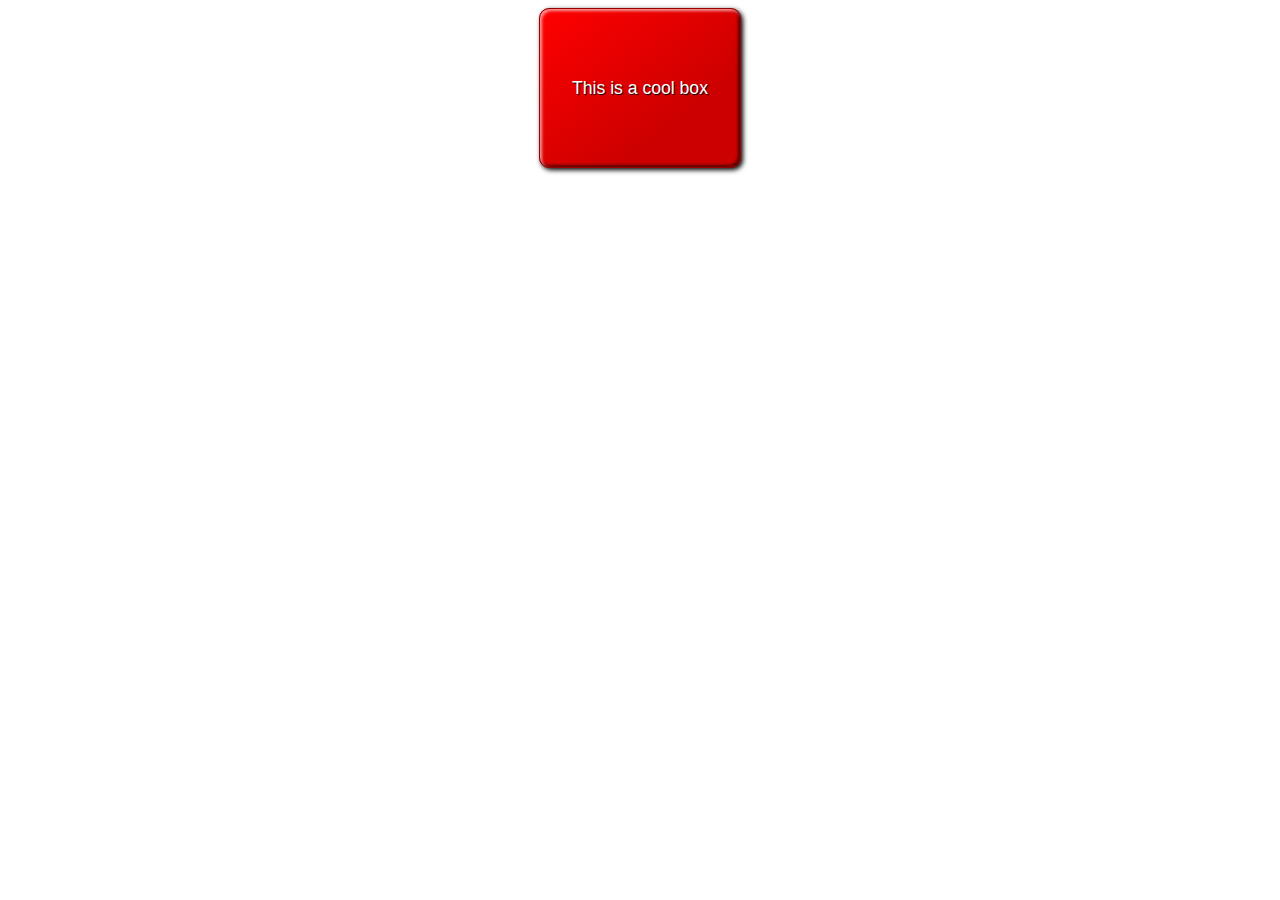
<file: css/styling-boxes/cool-information-box-start/index.html>
<!DOCTYPE html>
<html>
  <head>
    <meta charset="utf-8">
    <title>Cool box</title>
    <link href="style.css" rel="stylesheet" type="text/css">
  </head>
  <body>
      <p>This is a cool box</p>
  </body>
</html>
</file>
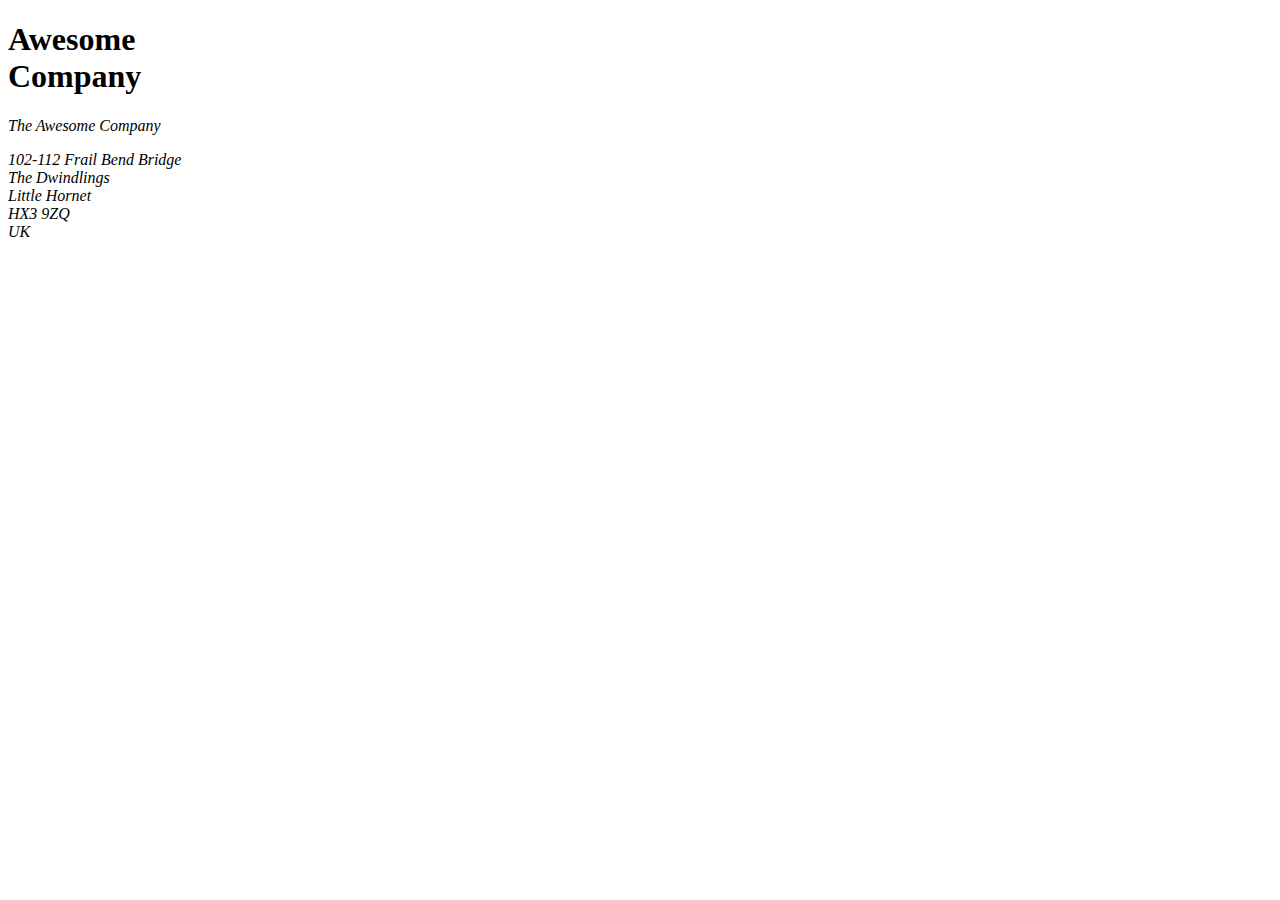
<file: css/styling-boxes/letterheaded-paper-start/index.html>
<!DOCTYPE html>
<html>
  <head>
    <meta charset="utf-8">
    <title>Fancy letterheaded paper</title>
    <link href="style.css" type="css/text" rel="stylesheet">
    
  </head>
  <body>

    <article>
      <h1>Awesome<br>Company</h1>

      <address>
        <p>The Awesome Company</p>
        <p>102-112 Frail Bend Bridge<br>
        The Dwindlings<br>
        Little Hornet<br>
        HX3 9ZQ<br>
        UK</p>
      </address>
    </article>
  </body>
</html>
</file>
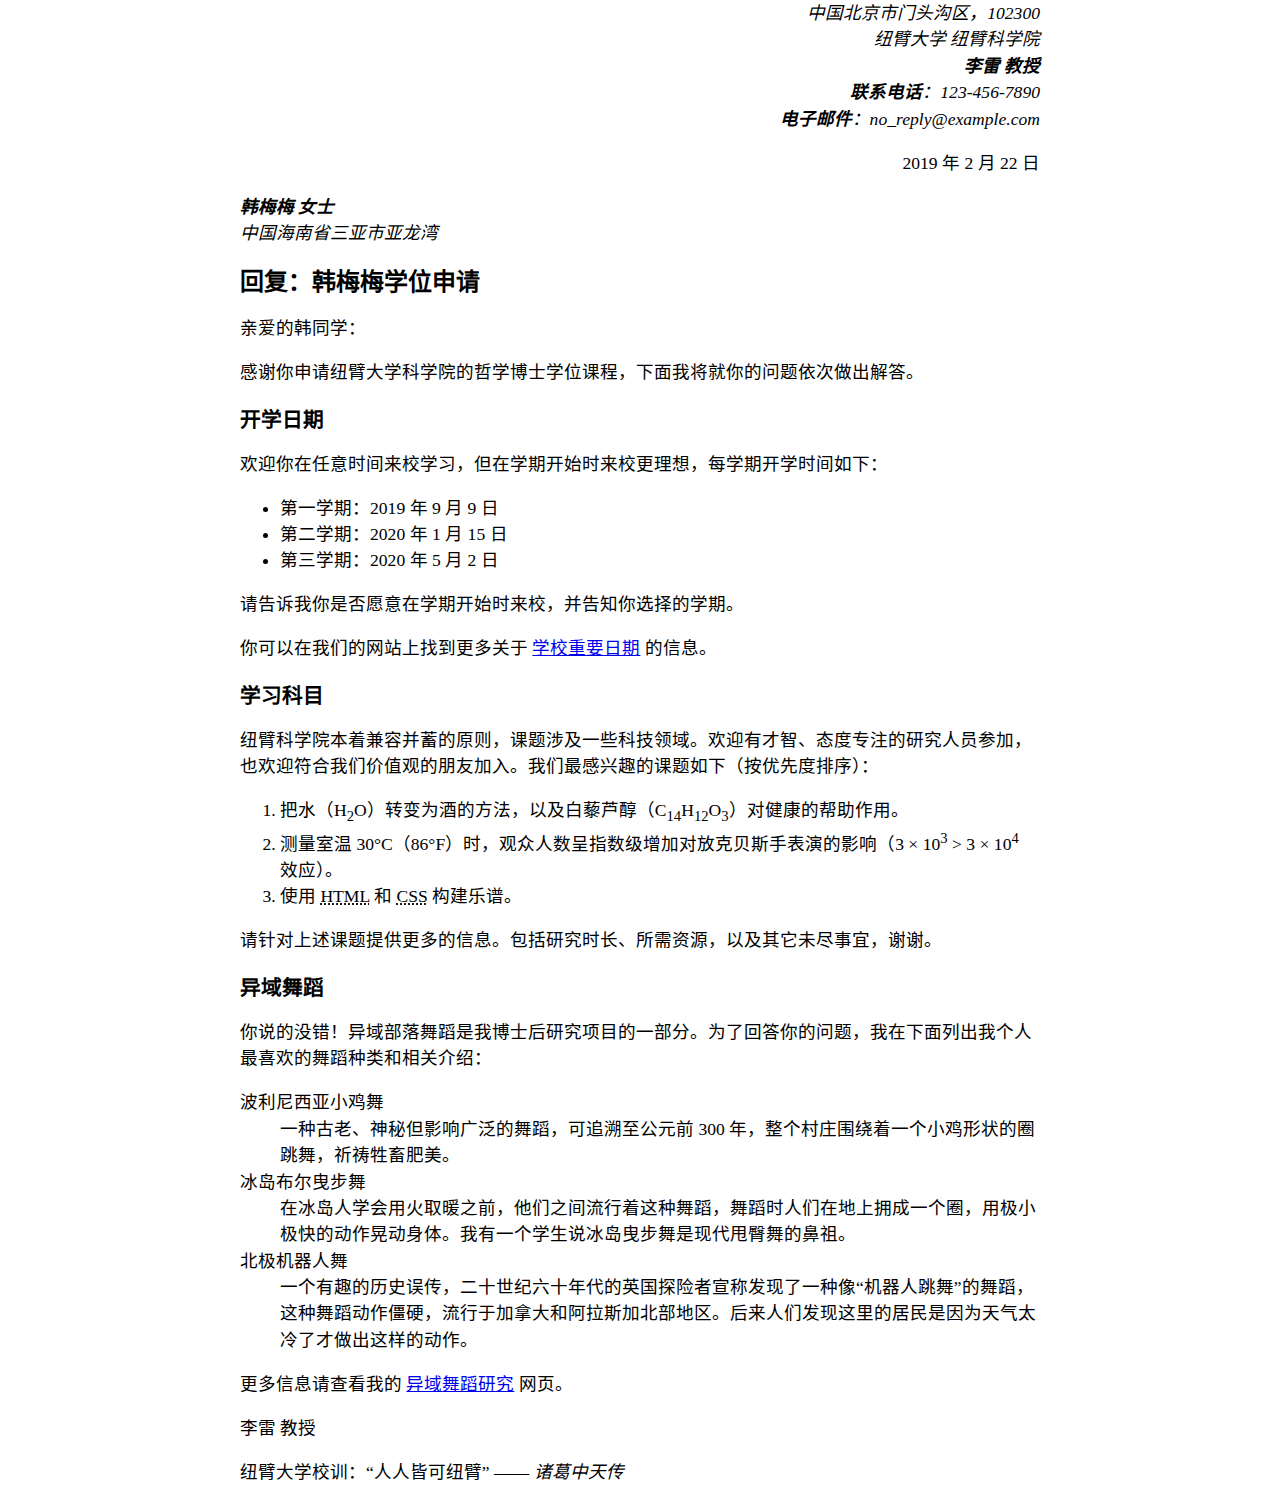
<file: html/introduction-to-html/marking-up-a-letter-start/marking-up-a-letter-start.html>
<!DOCTYPE html>
<html lang="zh-CN">
  <head>
    <meta charset="UTF-8">
    <meta name="author" content="Han Meimei">
    <title>A letter</title>
    <style>
      body {
        max-width: 800px;
        margin: 0 auto;
      }

      .sender-column {
        text-align: right;
      }

      h1 {
        font-size: 1.5em;
      }

      h2 {
        font-size: 1.3em;
      }

      p,ul,ol,dl,address {
        font-size: 1.1em;
      }

      p,li,dd,dt,address {
        line-height: 1.5;
      }
    </style>
  </head>

  <body>
    <address class="sender-column">
      中国北京市门头沟区，102300<br>
      纽臂大学 纽臂科学院<br>
      <strong>李雷 教授</strong><br>
      <strong>联系电话</strong>：123-456-7890<br>
      <strong>电子邮件</strong>：no_reply@example.com<br>
    </address>

    <p class="sender-column"><time datetime="2019-2-22">2019 年 2 月 22 日</time></p>

    <address>
      <strong>韩梅梅 女士</strong><br>
      中国海南省三亚市亚龙湾<br>
    </address>

    <h1>回复：韩梅梅学位申请</h1>

    <p>亲爱的韩同学：</p>

    <p>感谢你申请纽臂大学科学院的哲学博士学位课程，下面我将就你的问题依次做出解答。</p>

    <h2>开学日期</h2>

    <p>欢迎你在任意时间来校学习，但在学期开始时来校更理想，每学期开学时间如下：</p>

    <ul>
      <li>第一学期：<time datetime="2019-09-09">2019 年 9 月 9 日</time></li>
      <li>第二学期：<time datetime="2020-01-15">2020 年 1 月 15 日</time></li>
      <li>第三学期：<time datetime="2020-05-02">2020 年 5 月 2 日</time></li>
    </ul>

    <p>请告诉我你是否愿意在学期开始时来校，并告知你选择的学期。</p>

    <p>你可以在我们的网站上找到更多关于 <a href="https://example.com/">学校重要日期</a> 的信息。</p>

    <h2>学习科目</h2>

    <p>纽臂科学院本着兼容并蓄的原则，课题涉及一些科技领域。欢迎有才智、态度专注的研究人员参加，也欢迎符合我们价值观的朋友加入。我们最感兴趣的课题如下（按优先度排序）：</p>

    <ol>
      <li>把水（H<sub>2</sub>O）转变为酒的方法，以及白藜芦醇（C<sub>14</sub>H<sub>12</sub>O<sub>3</sub>）对健康的帮助作用。</li>
      <li>测量室温 30°C（86°F）时，观众人数呈指数级增加对放克贝斯手表演的影响（3 × 10<sup>3</sup> > 3 × 10<sup>4</sup> 效应）。</li>
      <li>使用 <abbr title="Hypertext Markup Language">HTML</abbr> 和 <abbr title="Cascading Style Sheets">CSS</abbr> 构建乐谱。</li>
    </ol>

    <p>请针对上述课题提供更多的信息。包括研究时长、所需资源，以及其它未尽事宜，谢谢。</p>

    <h2>异域舞蹈</h2>

    <p>你说的没错！异域部落舞蹈是我博士后研究项目的一部分。为了回答你的问题，我在下面列出我个人最喜欢的舞蹈种类和相关介绍：</p>

    <dl>
      <dt>波利尼西亚小鸡舞</dt>
      <dd>一种古老、神秘但影响广泛的舞蹈，可追溯至公元前 300 年，整个村庄围绕着一个小鸡形状的圈跳舞，祈祷牲畜肥美。</dd>
      <dt>冰岛布尔曳步舞</dt>
      <dd>在冰岛人学会用火取暖之前，他们之间流行着这种舞蹈，舞蹈时人们在地上拥成一个圈，用极小极快的动作晃动身体。我有一个学生说冰岛曳步舞是现代甩臀舞的鼻祖。</dd>
      <dt>北极机器人舞</dt>
      <dd>一个有趣的历史误传，二十世纪六十年代的英国探险者宣称发现了一种像“机器人跳舞”的舞蹈，这种舞蹈动作僵硬，流行于加拿大和阿拉斯加北部地区。后来人们发现这里的居民是因为天气太冷了才做出这样的动作。</dd>
    </dl>

    <p>更多信息请查看我的 <a href="https://example.com/">异域舞蹈研究</a> 网页。</p>

    <p>李雷 教授</p>

    <p>纽臂大学校训：<q>人人皆可纽臂</q> —— <cite>诸葛中天传</cite></p>

  </body>
</html>
</file>
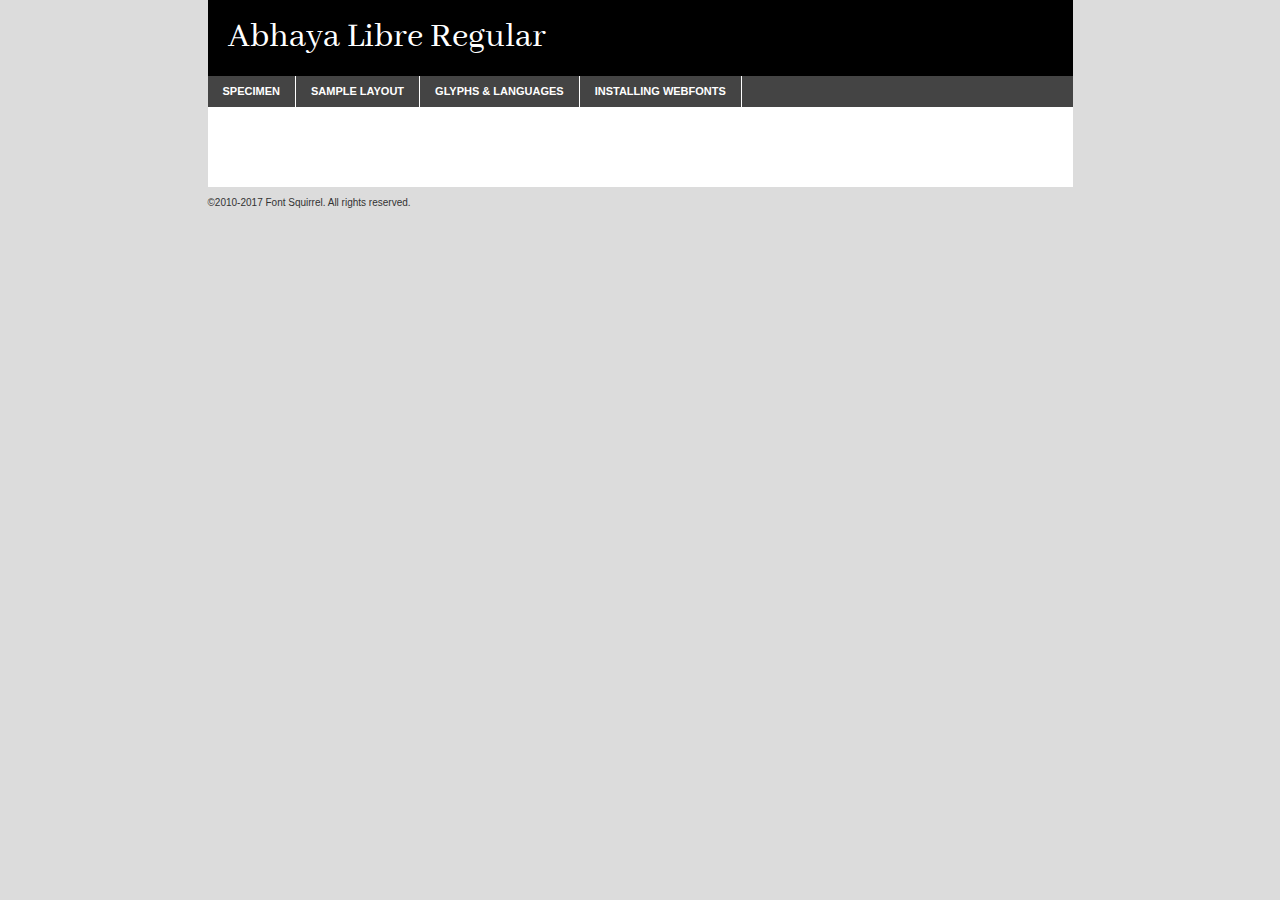
<file: css/styling-text/typesetting-a-homepage-start/fonts/abhayalibre-regular-demo.html>
<!DOCTYPE html PUBLIC "-//W3C//DTD XHTML 1.0 Transitional//EN"
        "http://www.w3.org/TR/xhtml1/DTD/xhtml1-transitional.dtd">

<html xmlns="http://www.w3.org/1999/xhtml" xml:lang="en" lang="en">
<head>
    <meta http-equiv="Content-Type" content="text/html; charset=utf-8"/>
    <script src="http://ajax.googleapis.com/ajax/libs/jquery/1.7.2/jquery.min.js" type="text/javascript" charset="utf-8"></script>
    <script type="text/javascript">
		(function($) {
			$.fn.easyTabs = function(option) {
				var param = jQuery.extend({ fadeSpeed: 'fast', defaultContent: 1, activeClass: 'active' }, option);
				$(this).each(function() {
					var thisId = '#' + this.id;
					if ( param.defaultContent == '' )
					{
						param.defaultContent = 1;
					}
					if ( typeof param.defaultContent == 'number' )
					{
						var defaultTab = $(thisId + ' .tabs li:eq(' + (param.defaultContent - 1) + ') a').attr('href').substr(1);
					}
					else
					{
						var defaultTab = param.defaultContent;
					}
					$(thisId + ' .tabs li a').each(function() {
						var tabToHide = $(this).attr('href').substr(1);
						$('#' + tabToHide).addClass('easytabs-tab-content');
					});
					hideAll();
					changeContent(defaultTab);

					function hideAll() {$(thisId + ' .easytabs-tab-content').hide();}

					function changeContent(tabId)
					{
						hideAll();
						$(thisId + ' .tabs li').removeClass(param.activeClass);
						$(thisId + ' .tabs li a[href=#' + tabId + ']').closest('li').addClass(param.activeClass);
						if ( param.fadeSpeed != 'none' )
						{
							$(thisId + ' #' + tabId).fadeIn(param.fadeSpeed);
						}
						else
						{
							$(thisId + ' #' + tabId).show();
						}
					}

					$(thisId + ' .tabs li').click(function() {
						var tabId = $(this).find('a').attr('href').substr(1);
						changeContent(tabId);
						return false;
					});
				});
			}
		})(jQuery);
    </script>
    <link rel="stylesheet" href="specimen_files/specimen_stylesheet.css" type="text/css" charset="utf-8"/>
    <link rel="stylesheet" href="stylesheet.css" type="text/css" charset="utf-8"/>

    <style type="text/css">
        		body {
			font-family: 'abhaya_libreregular';
        		}

            </style>

    <title>Abhaya Libre Regular Specimen</title>


    <script type="text/javascript" charset="utf-8">
		$(document).ready(function() {
			$('#container').easyTabs({ defaultContent: 1 });
		});
    </script>
</head>

<body>
<div id="container">
    <div id="header">
		Abhaya Libre Regular    </div>
    <ul class="tabs">
        <li><a href="#specimen">Specimen</a></li>
        <li><a href="#layout">Sample Layout</a></li>
		        <li><a href="#glyphs">Glyphs &amp; Languages</a></li>
        <li><a href="#installing">Installing Webfonts</a></li>

    </ul>

    <div id="main_content">


        <div id="specimen">

            <div class="section">
                <div class="grid12 firstcol">
                    <div class="huge">AaBb</div>
                </div>
            </div>

            <div class="section">
                <div class="glyph_range">A&#x200B;B&#x200b;C&#x200b;D&#x200b;E&#x200b;F&#x200b;G&#x200b;H&#x200b;I&#x200b;J&#x200b;K&#x200b;L&#x200b;M&#x200b;N&#x200b;O&#x200b;P&#x200b;Q&#x200b;R&#x200b;S&#x200b;T&#x200b;U&#x200b;V&#x200b;W&#x200b;X&#x200b;Y&#x200b;Z&#x200b;a&#x200b;b&#x200b;c&#x200b;d&#x200b;e&#x200b;f&#x200b;g&#x200b;h&#x200b;i&#x200b;j&#x200b;k&#x200b;l&#x200b;m&#x200b;n&#x200b;o&#x200b;p&#x200b;q&#x200b;r&#x200b;s&#x200b;t&#x200b;u&#x200b;v&#x200b;w&#x200b;x&#x200b;y&#x200b;z&#x200b;1&#x200b;2&#x200b;3&#x200b;4&#x200b;5&#x200b;6&#x200b;7&#x200b;8&#x200b;9&#x200b;0&#x200b;&amp;&#x200b;.&#x200b;,&#x200b;?&#x200b;!&#x200b;&#64;&#x200b;(&#x200b;)&#x200b;#&#x200b;$&#x200b;%&#x200b;*&#x200b;+&#x200b;-&#x200b;=&#x200b;:&#x200b;;</div>
            </div>
            <div class="section">
                <div class="grid12 firstcol">
                    <table class="sample_table">
                        <tr>
                            <td>10</td>
                            <td class="size10">abcdefghijklmnopqrstuvwxyzABCDEFGHIJKLMNOPQRSTUVWXYZ0123456789abcdefghijklmnopqrstuvwxyzABCDEFGHIJKLMNOPQRSTUVWXYZ0123456789abcdefghijklmnopqrstuvwxyzABCDEFGHIJKLMNOPQRSTUVWXYZ</td>
                        </tr>
                        <tr>
                            <td>11</td>
                            <td class="size11">abcdefghijklmnopqrstuvwxyzABCDEFGHIJKLMNOPQRSTUVWXYZ0123456789abcdefghijklmnopqrstuvwxyzABCDEFGHIJKLMNOPQRSTUVWXYZ0123456789abcdefghijklmnopqrstuvwxyzABCDEFGHIJKLMNOPQRSTUVWXYZ</td>
                        </tr>
                        <tr>
                            <td>12</td>
                            <td class="size12">abcdefghijklmnopqrstuvwxyzABCDEFGHIJKLMNOPQRSTUVWXYZ0123456789abcdefghijklmnopqrstuvwxyzABCDEFGHIJKLMNOPQRSTUVWXYZ0123456789abcdefghijklmnopqrstuvwxyzABCDEFGHIJKLMNOPQRSTUVWXYZ</td>
                        </tr>
                        <tr>
                            <td>13</td>
                            <td class="size13">abcdefghijklmnopqrstuvwxyzABCDEFGHIJKLMNOPQRSTUVWXYZ0123456789abcdefghijklmnopqrstuvwxyzABCDEFGHIJKLMNOPQRSTUVWXYZ0123456789abcdefghijklmnopqrstuvwxyzABCDEFGHIJKLMNOPQRSTUVWXYZ</td>
                        </tr>
                        <tr>
                            <td>14</td>
                            <td class="size14">abcdefghijklmnopqrstuvwxyzABCDEFGHIJKLMNOPQRSTUVWXYZ0123456789abcdefghijklmnopqrstuvwxyzABCDEFGHIJKLMNOPQRSTUVWXYZ0123456789abcdefghijklmnopqrstuvwxyzABCDEFGHIJKLMNOPQRSTUVWXYZ</td>
                        </tr>
                        <tr>
                            <td>16</td>
                            <td class="size16">abcdefghijklmnopqrstuvwxyzABCDEFGHIJKLMNOPQRSTUVWXYZ0123456789abcdefghijklmnopqrstuvwxyzABCDEFGHIJKLMNOPQRSTUVWXYZ</td>
                        </tr>
                        <tr>
                            <td>18</td>
                            <td class="size18">abcdefghijklmnopqrstuvwxyzABCDEFGHIJKLMNOPQRSTUVWXYZ0123456789abcdefghijklmnopqrstuvwxyzABCDEFGHIJKLMNOPQRSTUVWXYZ</td>
                        </tr>
                        <tr>
                            <td>20</td>
                            <td class="size20">abcdefghijklmnopqrstuvwxyzABCDEFGHIJKLMNOPQRSTUVWXYZ0123456789abcdefghijklmnopqrstuvwxyzABCDEFGHIJKLMNOPQRSTUVWXYZ</td>
                        </tr>
                        <tr>
                            <td>24</td>
                            <td class="size24">abcdefghijklmnopqrstuvwxyzABCDEFGHIJKLMNOPQRSTUVWXYZ0123456789abcdefghijklmnopqrstuvwxyzABCDEFGHIJKLMNOPQRSTUVWXYZ</td>
                        </tr>
                        <tr>
                            <td>30</td>
                            <td class="size30">abcdefghijklmnopqrstuvwxyzABCDEFGHIJKLMNOPQRSTUVWXYZ0123456789abcdefghijklmnopqrstuvwxyzABCDEFGHIJKLMNOPQRSTUVWXYZ</td>
                        </tr>
                        <tr>
                            <td>36</td>
                            <td class="size36">abcdefghijklmnopqrstuvwxyzABCDEFGHIJKLMNOPQRSTUVWXYZ0123456789abcdefghijklmnopqrstuvwxyzABCDEFGHIJKLMNOPQRSTUVWXYZ</td>
                        </tr>
                        <tr>
                            <td>48</td>
                            <td class="size48">abcdefghijklmnopqrstuvwxyzABCDEFGHIJKLMNOPQRSTUVWXYZ0123456789abcdefghijklmnopqrstuvwxyzABCDEFGHIJKLMNOPQRSTUVWXYZ</td>
                        </tr>
                        <tr>
                            <td>60</td>
                            <td class="size60">abcdefghijklmnopqrstuvwxyzABCDEFGHIJKLMNOPQRSTUVWXYZ0123456789abcdefghijklmnopqrstuvwxyzABCDEFGHIJKLMNOPQRSTUVWXYZ</td>
                        </tr>
                        <tr>
                            <td>72</td>
                            <td class="size72">abcdefghijklmnopqrstuvwxyzABCDEFGHIJKLMNOPQRSTUVWXYZ0123456789abcdefghijklmnopqrstuvwxyzABCDEFGHIJKLMNOPQRSTUVWXYZ</td>
                        </tr>
                        <tr>
                            <td>90</td>
                            <td class="size90">abcdefghijklmnopqrstuvwxyzABCDEFGHIJKLMNOPQRSTUVWXYZ0123456789abcdefghijklmnopqrstuvwxyzABCDEFGHIJKLMNOPQRSTUVWXYZ</td>
                        </tr>
                    </table>

                </div>

            </div>


            <div class="section" id="bodycomparison">


                <div id="xheight">
                    <div class="fontbody">&#x25FC;&#x25FC;&#x25FC;&#x25FC;&#x25FC;&#x25FC;&#x25FC;&#x25FC;&#x25FC;&#x25FC;&#x25FC;&#x25FC;&#x25FC;&#x25FC;&#x25FC;&#x25FC;&#x25FC;&#x25FC;&#x25FC;&#x25FC;&#x25FC;&#x25FC;&#x25FC;&#x25FC;&#x25FC;&#x25FC;&#x25FC;&#x25FC;&#x25FC;&#x25FC;&#x25FC;&#x25FC;&#x25FC;&#x25FC;&#x25FC;&#x25FC;&#x25FC;&#x25FC;&#x25FC;&#x25FC;&#x25FC;&#x25FC;&#x25FC;&#x25FC;&#x25FC;&#x25FC;&#x25FC;&#x25FC;&#x25FC;&#x25FC;&#x25FC;&#x25FC;&#x25FC;&#x25FC;&#x25FC;&#x25FC;&#x25FC;&#x25FC;&#x25FC;&#x25FC;&#x25FC;&#x25FC;&#x25FC;&#x25FC;&#x25FC;&#x25FC;&#x25FC;&#x25FC;&#x25FC;&#x25FC;&#x25FC;&#x25FC;&#x25FC;&#x25FC;&#x25FC;&#x25FC;&#x25FC;&#x25FC;&#x25FC;&#x25FC;&#x25FC;&#x25FC;&#x25FC;&#x25FC;&#x25FC;&#x25FC;&#x25FC;&#x25FC;&#x25FC;&#x25FC;&#x25FC;&#x25FC;&#x25FC;&#x25FC;&#x25FC;&#x25FC;&#x25FC;&#x25FC;&#x25FC;body</div>
                    <div class="arialbody">body</div>
                    <div class="verdanabody">body</div>
                    <div class="georgiabody">body</div>
                </div>
                <div class="fontbody" style="z-index:1">
                    body<span>Abhaya Libre Regular</span>
                </div>
                <div class="arialbody" style="z-index:1">
                    body<span>Arial</span>
                </div>
                <div class="verdanabody" style="z-index:1">
                    body<span>Verdana</span>
                </div>
                <div class="georgiabody" style="z-index:1">
                    body<span>Georgia</span>
                </div>


            </div>


            <div class="section psample psample_row1" id="">

                <div class="grid2 firstcol">
                    <p class="size10"><span>10.</span>Aenean lacinia bibendum nulla sed consectetur. Fusce dapibus, tellus ac cursus commodo, tortor mauris condimentum nibh, ut fermentum massa justo sit amet risus. Nullam id dolor id nibh ultricies vehicula ut id elit. Cum sociis natoque penatibus et magnis dis parturient montes, nascetur ridiculus mus. Nulla vitae elit libero, a pharetra augue.</p>

                </div>
                <div class="grid3">
                    <p class="size11"><span>11.</span>Aenean lacinia bibendum nulla sed consectetur. Fusce dapibus, tellus ac cursus commodo, tortor mauris condimentum nibh, ut fermentum massa justo sit amet risus. Nullam id dolor id nibh ultricies vehicula ut id elit. Cum sociis natoque penatibus et magnis dis parturient montes, nascetur ridiculus mus. Nulla vitae elit libero, a pharetra augue.</p>

                </div>
                <div class="grid3">
                    <p class="size12"><span>12.</span>Aenean lacinia bibendum nulla sed consectetur. Fusce dapibus, tellus ac cursus commodo, tortor mauris condimentum nibh, ut fermentum massa justo sit amet risus. Nullam id dolor id nibh ultricies vehicula ut id elit. Cum sociis natoque penatibus et magnis dis parturient montes, nascetur ridiculus mus. Nulla vitae elit libero, a pharetra augue.</p>

                </div>
                <div class="grid4">
                    <p class="size13"><span>13.</span>Aenean lacinia bibendum nulla sed consectetur. Fusce dapibus, tellus ac cursus commodo, tortor mauris condimentum nibh, ut fermentum massa justo sit amet risus. Nullam id dolor id nibh ultricies vehicula ut id elit. Cum sociis natoque penatibus et magnis dis parturient montes, nascetur ridiculus mus. Nulla vitae elit libero, a pharetra augue.</p>

                </div>
                <div class="white_blend"></div>

            </div>
            <div class="section psample psample_row2" id="">
                <div class="grid3 firstcol">
                    <p class="size14"><span>14.</span>Aenean lacinia bibendum nulla sed consectetur. Fusce dapibus, tellus ac cursus commodo, tortor mauris condimentum nibh, ut fermentum massa justo sit amet risus. Nullam id dolor id nibh ultricies vehicula ut id elit. Cum sociis natoque penatibus et magnis dis parturient montes, nascetur ridiculus mus. Nulla vitae elit libero, a pharetra augue.</p>

                </div>
                <div class="grid4">
                    <p class="size16"><span>16.</span>Aenean lacinia bibendum nulla sed consectetur. Fusce dapibus, tellus ac cursus commodo, tortor mauris condimentum nibh, ut fermentum massa justo sit amet risus. Nullam id dolor id nibh ultricies vehicula ut id elit. Cum sociis natoque penatibus et magnis dis parturient montes, nascetur ridiculus mus. Nulla vitae elit libero, a pharetra augue.</p>

                </div>
                <div class="grid5">
                    <p class="size18"><span>18.</span>Aenean lacinia bibendum nulla sed consectetur. Fusce dapibus, tellus ac cursus commodo, tortor mauris condimentum nibh, ut fermentum massa justo sit amet risus. Nullam id dolor id nibh ultricies vehicula ut id elit. Cum sociis natoque penatibus et magnis dis parturient montes, nascetur ridiculus mus. Nulla vitae elit libero, a pharetra augue.</p>

                </div>

                <div class="white_blend"></div>

            </div>

            <div class="section psample psample_row3" id="">
                <div class="grid5 firstcol">
                    <p class="size20"><span>20.</span>Aenean lacinia bibendum nulla sed consectetur. Fusce dapibus, tellus ac cursus commodo, tortor mauris condimentum nibh, ut fermentum massa justo sit amet risus. Nullam id dolor id nibh ultricies vehicula ut id elit. Cum sociis natoque penatibus et magnis dis parturient montes, nascetur ridiculus mus. Nulla vitae elit libero, a pharetra augue.</p>
                </div>
                <div class="grid7">
                    <p class="size24"><span>24.</span>Aenean lacinia bibendum nulla sed consectetur. Fusce dapibus, tellus ac cursus commodo, tortor mauris condimentum nibh, ut fermentum massa justo sit amet risus. Nullam id dolor id nibh ultricies vehicula ut id elit. Cum sociis natoque penatibus et magnis dis parturient montes, nascetur ridiculus mus. Nulla vitae elit libero, a pharetra augue.</p>
                </div>

                <div class="white_blend"></div>

            </div>

            <div class="section psample psample_row4" id="">
                <div class="grid12 firstcol">
                    <p class="size30"><span>30.</span>Aenean lacinia bibendum nulla sed consectetur. Fusce dapibus, tellus ac cursus commodo, tortor mauris condimentum nibh, ut fermentum massa justo sit amet risus. Nullam id dolor id nibh ultricies vehicula ut id elit. Cum sociis natoque penatibus et magnis dis parturient montes, nascetur ridiculus mus. Nulla vitae elit libero, a pharetra augue.</p>
                </div>
                <div class="white_blend"></div>

            </div>


            <div class="section psample psample_row1 fullreverse">
                <div class="grid2 firstcol">
                    <p class="size10"><span>10.</span>Aenean lacinia bibendum nulla sed consectetur. Fusce dapibus, tellus ac cursus commodo, tortor mauris condimentum nibh, ut fermentum massa justo sit amet risus. Nullam id dolor id nibh ultricies vehicula ut id elit. Cum sociis natoque penatibus et magnis dis parturient montes, nascetur ridiculus mus. Nulla vitae elit libero, a pharetra augue.</p>

                </div>
                <div class="grid3">
                    <p class="size11"><span>11.</span>Aenean lacinia bibendum nulla sed consectetur. Fusce dapibus, tellus ac cursus commodo, tortor mauris condimentum nibh, ut fermentum massa justo sit amet risus. Nullam id dolor id nibh ultricies vehicula ut id elit. Cum sociis natoque penatibus et magnis dis parturient montes, nascetur ridiculus mus. Nulla vitae elit libero, a pharetra augue.</p>

                </div>
                <div class="grid3">
                    <p class="size12"><span>12.</span>Aenean lacinia bibendum nulla sed consectetur. Fusce dapibus, tellus ac cursus commodo, tortor mauris condimentum nibh, ut fermentum massa justo sit amet risus. Nullam id dolor id nibh ultricies vehicula ut id elit. Cum sociis natoque penatibus et magnis dis parturient montes, nascetur ridiculus mus. Nulla vitae elit libero, a pharetra augue.</p>

                </div>
                <div class="grid4">
                    <p class="size13"><span>13.</span>Aenean lacinia bibendum nulla sed consectetur. Fusce dapibus, tellus ac cursus commodo, tortor mauris condimentum nibh, ut fermentum massa justo sit amet risus. Nullam id dolor id nibh ultricies vehicula ut id elit. Cum sociis natoque penatibus et magnis dis parturient montes, nascetur ridiculus mus. Nulla vitae elit libero, a pharetra augue.</p>

                </div>
                <div class="black_blend"></div>

            </div>

            <div class="section psample psample_row2 fullreverse">
                <div class="grid3 firstcol">
                    <p class="size14"><span>14.</span>Aenean lacinia bibendum nulla sed consectetur. Fusce dapibus, tellus ac cursus commodo, tortor mauris condimentum nibh, ut fermentum massa justo sit amet risus. Nullam id dolor id nibh ultricies vehicula ut id elit. Cum sociis natoque penatibus et magnis dis parturient montes, nascetur ridiculus mus. Nulla vitae elit libero, a pharetra augue.</p>

                </div>
                <div class="grid4">
                    <p class="size16"><span>16.</span>Aenean lacinia bibendum nulla sed consectetur. Fusce dapibus, tellus ac cursus commodo, tortor mauris condimentum nibh, ut fermentum massa justo sit amet risus. Nullam id dolor id nibh ultricies vehicula ut id elit. Cum sociis natoque penatibus et magnis dis parturient montes, nascetur ridiculus mus. Nulla vitae elit libero, a pharetra augue.</p>

                </div>
                <div class="grid5">
                    <p class="size18"><span>18.</span>Aenean lacinia bibendum nulla sed consectetur. Fusce dapibus, tellus ac cursus commodo, tortor mauris condimentum nibh, ut fermentum massa justo sit amet risus. Nullam id dolor id nibh ultricies vehicula ut id elit. Cum sociis natoque penatibus et magnis dis parturient montes, nascetur ridiculus mus. Nulla vitae elit libero, a pharetra augue.</p>

                </div>
                <div class="black_blend"></div>

            </div>

            <div class="section psample fullreverse psample_row3" id="">
                <div class="grid5 firstcol">
                    <p class="size20"><span>20.</span>Aenean lacinia bibendum nulla sed consectetur. Fusce dapibus, tellus ac cursus commodo, tortor mauris condimentum nibh, ut fermentum massa justo sit amet risus. Nullam id dolor id nibh ultricies vehicula ut id elit. Cum sociis natoque penatibus et magnis dis parturient montes, nascetur ridiculus mus. Nulla vitae elit libero, a pharetra augue.</p>
                </div>
                <div class="grid7">
                    <p class="size24"><span>24.</span>Aenean lacinia bibendum nulla sed consectetur. Fusce dapibus, tellus ac cursus commodo, tortor mauris condimentum nibh, ut fermentum massa justo sit amet risus. Nullam id dolor id nibh ultricies vehicula ut id elit. Cum sociis natoque penatibus et magnis dis parturient montes, nascetur ridiculus mus. Nulla vitae elit libero, a pharetra augue.</p>
                </div>

                <div class="black_blend"></div>

            </div>

            <div class="section psample fullreverse psample_row4" id="" style="border-bottom: 20px #000 solid;">
                <div class="grid12 firstcol">
                    <p class="size30"><span>30.</span>Aenean lacinia bibendum nulla sed consectetur. Fusce dapibus, tellus ac cursus commodo, tortor mauris condimentum nibh, ut fermentum massa justo sit amet risus. Nullam id dolor id nibh ultricies vehicula ut id elit. Cum sociis natoque penatibus et magnis dis parturient montes, nascetur ridiculus mus. Nulla vitae elit libero, a pharetra augue.</p>
                </div>
                <div class="black_blend"></div>

            </div>


        </div>

        <div id="layout">

            <div class="section">

                <div class="grid12 firstcol">
                    <h1>Lorem Ipsum Dolor</h1>
                    <h2>Etiam porta sem malesuada magna mollis euismod</h2>

                    <p class="byline">By <a href="#link">Aenean Lacinia</a></p>
                </div>
            </div>
            <div class="section">
                <div class="grid8 firstcol">
                    <p class="large">Donec sed odio dui. Morbi leo risus, porta ac consectetur ac, vestibulum at eros. Fusce dapibus, tellus ac cursus commodo, tortor mauris condimentum nibh, ut fermentum massa justo sit amet risus. </p>


                    <h3>Pellentesque ornare sem</h3>

                    <p>Maecenas sed diam eget risus varius blandit sit amet non magna. Maecenas faucibus mollis interdum. Donec ullamcorper nulla non metus auctor fringilla. Nullam id dolor id nibh ultricies vehicula ut id elit. Nullam id dolor id nibh ultricies vehicula ut id elit. </p>

                    <p>Aenean eu leo quam. Pellentesque ornare sem lacinia quam venenatis vestibulum. Lorem ipsum dolor sit amet, consectetur adipiscing elit. Cum sociis natoque penatibus et magnis dis parturient montes, nascetur ridiculus mus. </p>

                    <p>Nulla vitae elit libero, a pharetra augue. Praesent commodo cursus magna, vel scelerisque nisl consectetur et. Aenean lacinia bibendum nulla sed consectetur. </p>

                    <p>Nullam quis risus eget urna mollis ornare vel eu leo. Nullam quis risus eget urna mollis ornare vel eu leo. Maecenas sed diam eget risus varius blandit sit amet non magna. Donec ullamcorper nulla non metus auctor fringilla. </p>

                    <h3>Cras mattis consectetur</h3>

                    <p>Aenean eu leo quam. Pellentesque ornare sem lacinia quam venenatis vestibulum. Aenean lacinia bibendum nulla sed consectetur. Integer posuere erat a ante venenatis dapibus posuere velit aliquet. Cras mattis consectetur purus sit amet fermentum. </p>

                    <p>Nullam id dolor id nibh ultricies vehicula ut id elit. Nullam quis risus eget urna mollis ornare vel eu leo. Cras mattis consectetur purus sit amet fermentum.</p>
                </div>

                <div class="grid4 sidebar">

                    <div class="box reverse">
                        <p class="last">Nullam quis risus eget urna mollis ornare vel eu leo. Donec ullamcorper nulla non metus auctor fringilla. Cras mattis consectetur purus sit amet fermentum. Sed posuere consectetur est at lobortis. Lorem ipsum dolor sit amet, consectetur adipiscing elit. </p>
                    </div>

                    <p class="caption">Maecenas sed diam eget risus varius.</p>

                    <p>Vestibulum id ligula porta felis euismod semper. Integer posuere erat a ante venenatis dapibus posuere velit aliquet. Vestibulum id ligula porta felis euismod semper. Sed posuere consectetur est at lobortis. Maecenas sed diam eget risus varius blandit sit amet non magna. Fusce dapibus, tellus ac cursus commodo, tortor mauris condimentum nibh, ut fermentum massa justo sit amet risus. </p>


                    <p>Duis mollis, est non commodo luctus, nisi erat porttitor ligula, eget lacinia odio sem nec elit. Aenean lacinia bibendum nulla sed consectetur. Vivamus sagittis lacus vel augue laoreet rutrum faucibus dolor auctor. Aenean lacinia bibendum nulla sed consectetur. Nullam quis risus eget urna mollis ornare vel eu leo. </p>

                    <p>Praesent commodo cursus magna, vel scelerisque nisl consectetur et. Donec ullamcorper nulla non metus auctor fringilla. Maecenas faucibus mollis interdum. Fusce dapibus, tellus ac cursus commodo, tortor mauris condimentum nibh, ut fermentum massa justo sit amet risus. </p>

                </div>
            </div>

        </div>


		

        <div id="glyphs">
            <div class="section">
                <div class="grid12 firstcol">

                    <h1>Language Support</h1>
                    <p>The subset of Abhaya Libre Regular in this kit supports the following languages:<br/>

						Albanian, Basque, Breton, Chamorro, Danish, Dutch, English, Faroese, Finnish, French, Frisian, Galician, German, Icelandic, Italian, Malagasy, Norwegian, Portuguese, Spanish, Alsatian, Aragonese, Arapaho, Arrernte, Asturian, Aymara, Bislama, Cebuano, Corsican, Fijian, French_creole, Genoese, Gilbertese, Greenlandic, Haitian_creole, Hiligaynon, Hmong, Hopi, Ibanag, Iloko_ilokano, Indonesian, Interglossa_glosa, Interlingua, Irish_gaelic, Jerriais, Lojban, Lombard, Luxembourgeois, Manx, Mohawk, Norfolk_pitcairnese, Occitan, Oromo, Pangasinan, Papiamento, Piedmontese, Potawatomi, Rhaeto-romance, Romansh, Rotokas, Sami_lule, Samoan, Sardinian, Scots_gaelic, Seychelles_creole, Shona, Sicilian, Somali, Southern_ndebele, Swahili, Swati_swazi, Tagalog_filipino_pilipino, Tetum, Tok_pisin, Uyghur_latinized, Volapuk, Walloon, Warlpiri, Xhosa, Yapese, Zulu, Latinbasic, Ubasic, Demo                    </p>
                    <h1>Glyph Chart</h1>
                    <p>The subset of Abhaya Libre Regular in this kit includes all the glyphs listed below. Unicode entities are included above each glyph to help you insert individual characters into your layout.</p>
                    <div id="glyph_chart">

																				                                <div><p>&amp;#13;</p>&#13;</div>
																				                                <div><p>&amp;#32;</p>&#32;</div>
																				                                <div><p>&amp;#33;</p>&#33;</div>
																				                                <div><p>&amp;#34;</p>&#34;</div>
																				                                <div><p>&amp;#35;</p>&#35;</div>
																				                                <div><p>&amp;#36;</p>&#36;</div>
																				                                <div><p>&amp;#37;</p>&#37;</div>
																				                                <div><p>&amp;#38;</p>&#38;</div>
																				                                <div><p>&amp;#39;</p>&#39;</div>
																				                                <div><p>&amp;#40;</p>&#40;</div>
																				                                <div><p>&amp;#41;</p>&#41;</div>
																				                                <div><p>&amp;#42;</p>&#42;</div>
																				                                <div><p>&amp;#43;</p>&#43;</div>
																				                                <div><p>&amp;#44;</p>&#44;</div>
																				                                <div><p>&amp;#45;</p>&#45;</div>
																				                                <div><p>&amp;#46;</p>&#46;</div>
																				                                <div><p>&amp;#47;</p>&#47;</div>
																				                                <div><p>&amp;#48;</p>&#48;</div>
																				                                <div><p>&amp;#49;</p>&#49;</div>
																				                                <div><p>&amp;#50;</p>&#50;</div>
																				                                <div><p>&amp;#51;</p>&#51;</div>
																				                                <div><p>&amp;#52;</p>&#52;</div>
																				                                <div><p>&amp;#53;</p>&#53;</div>
																				                                <div><p>&amp;#54;</p>&#54;</div>
																				                                <div><p>&amp;#55;</p>&#55;</div>
																				                                <div><p>&amp;#56;</p>&#56;</div>
																				                                <div><p>&amp;#57;</p>&#57;</div>
																				                                <div><p>&amp;#58;</p>&#58;</div>
																				                                <div><p>&amp;#59;</p>&#59;</div>
																				                                <div><p>&amp;#60;</p>&#60;</div>
																				                                <div><p>&amp;#61;</p>&#61;</div>
																				                                <div><p>&amp;#62;</p>&#62;</div>
																				                                <div><p>&amp;#63;</p>&#63;</div>
																				                                <div><p>&amp;#64;</p>&#64;</div>
																				                                <div><p>&amp;#65;</p>&#65;</div>
																				                                <div><p>&amp;#66;</p>&#66;</div>
																				                                <div><p>&amp;#67;</p>&#67;</div>
																				                                <div><p>&amp;#68;</p>&#68;</div>
																				                                <div><p>&amp;#69;</p>&#69;</div>
																				                                <div><p>&amp;#70;</p>&#70;</div>
																				                                <div><p>&amp;#71;</p>&#71;</div>
																				                                <div><p>&amp;#72;</p>&#72;</div>
																				                                <div><p>&amp;#73;</p>&#73;</div>
																				                                <div><p>&amp;#74;</p>&#74;</div>
																				                                <div><p>&amp;#75;</p>&#75;</div>
																				                                <div><p>&amp;#76;</p>&#76;</div>
																				                                <div><p>&amp;#77;</p>&#77;</div>
																				                                <div><p>&amp;#78;</p>&#78;</div>
																				                                <div><p>&amp;#79;</p>&#79;</div>
																				                                <div><p>&amp;#80;</p>&#80;</div>
																				                                <div><p>&amp;#81;</p>&#81;</div>
																				                                <div><p>&amp;#82;</p>&#82;</div>
																				                                <div><p>&amp;#83;</p>&#83;</div>
																				                                <div><p>&amp;#84;</p>&#84;</div>
																				                                <div><p>&amp;#85;</p>&#85;</div>
																				                                <div><p>&amp;#86;</p>&#86;</div>
																				                                <div><p>&amp;#87;</p>&#87;</div>
																				                                <div><p>&amp;#88;</p>&#88;</div>
																				                                <div><p>&amp;#89;</p>&#89;</div>
																				                                <div><p>&amp;#90;</p>&#90;</div>
																				                                <div><p>&amp;#91;</p>&#91;</div>
																				                                <div><p>&amp;#92;</p>&#92;</div>
																				                                <div><p>&amp;#93;</p>&#93;</div>
																				                                <div><p>&amp;#94;</p>&#94;</div>
																				                                <div><p>&amp;#95;</p>&#95;</div>
																				                                <div><p>&amp;#96;</p>&#96;</div>
																				                                <div><p>&amp;#97;</p>&#97;</div>
																				                                <div><p>&amp;#98;</p>&#98;</div>
																				                                <div><p>&amp;#99;</p>&#99;</div>
																				                                <div><p>&amp;#100;</p>&#100;</div>
																				                                <div><p>&amp;#101;</p>&#101;</div>
																				                                <div><p>&amp;#102;</p>&#102;</div>
																				                                <div><p>&amp;#103;</p>&#103;</div>
																				                                <div><p>&amp;#104;</p>&#104;</div>
																				                                <div><p>&amp;#105;</p>&#105;</div>
																				                                <div><p>&amp;#106;</p>&#106;</div>
																				                                <div><p>&amp;#107;</p>&#107;</div>
																				                                <div><p>&amp;#108;</p>&#108;</div>
																				                                <div><p>&amp;#109;</p>&#109;</div>
																				                                <div><p>&amp;#110;</p>&#110;</div>
																				                                <div><p>&amp;#111;</p>&#111;</div>
																				                                <div><p>&amp;#112;</p>&#112;</div>
																				                                <div><p>&amp;#113;</p>&#113;</div>
																				                                <div><p>&amp;#114;</p>&#114;</div>
																				                                <div><p>&amp;#115;</p>&#115;</div>
																				                                <div><p>&amp;#116;</p>&#116;</div>
																				                                <div><p>&amp;#117;</p>&#117;</div>
																				                                <div><p>&amp;#118;</p>&#118;</div>
																				                                <div><p>&amp;#119;</p>&#119;</div>
																				                                <div><p>&amp;#120;</p>&#120;</div>
																				                                <div><p>&amp;#121;</p>&#121;</div>
																				                                <div><p>&amp;#122;</p>&#122;</div>
																				                                <div><p>&amp;#123;</p>&#123;</div>
																				                                <div><p>&amp;#124;</p>&#124;</div>
																				                                <div><p>&amp;#125;</p>&#125;</div>
																				                                <div><p>&amp;#126;</p>&#126;</div>
																				                                <div><p>&amp;#160;</p>&#160;</div>
																				                                <div><p>&amp;#161;</p>&#161;</div>
																				                                <div><p>&amp;#162;</p>&#162;</div>
																				                                <div><p>&amp;#163;</p>&#163;</div>
																				                                <div><p>&amp;#164;</p>&#164;</div>
																				                                <div><p>&amp;#165;</p>&#165;</div>
																				                                <div><p>&amp;#166;</p>&#166;</div>
																				                                <div><p>&amp;#167;</p>&#167;</div>
																				                                <div><p>&amp;#168;</p>&#168;</div>
																				                                <div><p>&amp;#169;</p>&#169;</div>
																				                                <div><p>&amp;#170;</p>&#170;</div>
																				                                <div><p>&amp;#171;</p>&#171;</div>
																				                                <div><p>&amp;#172;</p>&#172;</div>
																				                                <div><p>&amp;#173;</p>&#173;</div>
																				                                <div><p>&amp;#174;</p>&#174;</div>
																				                                <div><p>&amp;#175;</p>&#175;</div>
																				                                <div><p>&amp;#176;</p>&#176;</div>
																				                                <div><p>&amp;#177;</p>&#177;</div>
																				                                <div><p>&amp;#178;</p>&#178;</div>
																				                                <div><p>&amp;#179;</p>&#179;</div>
																				                                <div><p>&amp;#180;</p>&#180;</div>
																				                                <div><p>&amp;#181;</p>&#181;</div>
																				                                <div><p>&amp;#182;</p>&#182;</div>
																				                                <div><p>&amp;#183;</p>&#183;</div>
																				                                <div><p>&amp;#184;</p>&#184;</div>
																				                                <div><p>&amp;#185;</p>&#185;</div>
																				                                <div><p>&amp;#186;</p>&#186;</div>
																				                                <div><p>&amp;#187;</p>&#187;</div>
																				                                <div><p>&amp;#188;</p>&#188;</div>
																				                                <div><p>&amp;#189;</p>&#189;</div>
																				                                <div><p>&amp;#190;</p>&#190;</div>
																				                                <div><p>&amp;#191;</p>&#191;</div>
																				                                <div><p>&amp;#192;</p>&#192;</div>
																				                                <div><p>&amp;#193;</p>&#193;</div>
																				                                <div><p>&amp;#194;</p>&#194;</div>
																				                                <div><p>&amp;#195;</p>&#195;</div>
																				                                <div><p>&amp;#196;</p>&#196;</div>
																				                                <div><p>&amp;#197;</p>&#197;</div>
																				                                <div><p>&amp;#198;</p>&#198;</div>
																				                                <div><p>&amp;#199;</p>&#199;</div>
																				                                <div><p>&amp;#200;</p>&#200;</div>
																				                                <div><p>&amp;#201;</p>&#201;</div>
																				                                <div><p>&amp;#202;</p>&#202;</div>
																				                                <div><p>&amp;#203;</p>&#203;</div>
																				                                <div><p>&amp;#204;</p>&#204;</div>
																				                                <div><p>&amp;#205;</p>&#205;</div>
																				                                <div><p>&amp;#206;</p>&#206;</div>
																				                                <div><p>&amp;#207;</p>&#207;</div>
																				                                <div><p>&amp;#208;</p>&#208;</div>
																				                                <div><p>&amp;#209;</p>&#209;</div>
																				                                <div><p>&amp;#210;</p>&#210;</div>
																				                                <div><p>&amp;#211;</p>&#211;</div>
																				                                <div><p>&amp;#212;</p>&#212;</div>
																				                                <div><p>&amp;#213;</p>&#213;</div>
																				                                <div><p>&amp;#214;</p>&#214;</div>
																				                                <div><p>&amp;#215;</p>&#215;</div>
																				                                <div><p>&amp;#216;</p>&#216;</div>
																				                                <div><p>&amp;#217;</p>&#217;</div>
																				                                <div><p>&amp;#218;</p>&#218;</div>
																				                                <div><p>&amp;#219;</p>&#219;</div>
																				                                <div><p>&amp;#220;</p>&#220;</div>
																				                                <div><p>&amp;#221;</p>&#221;</div>
																				                                <div><p>&amp;#222;</p>&#222;</div>
																				                                <div><p>&amp;#223;</p>&#223;</div>
																				                                <div><p>&amp;#224;</p>&#224;</div>
																				                                <div><p>&amp;#225;</p>&#225;</div>
																				                                <div><p>&amp;#226;</p>&#226;</div>
																				                                <div><p>&amp;#227;</p>&#227;</div>
																				                                <div><p>&amp;#228;</p>&#228;</div>
																				                                <div><p>&amp;#229;</p>&#229;</div>
																				                                <div><p>&amp;#230;</p>&#230;</div>
																				                                <div><p>&amp;#231;</p>&#231;</div>
																				                                <div><p>&amp;#232;</p>&#232;</div>
																				                                <div><p>&amp;#233;</p>&#233;</div>
																				                                <div><p>&amp;#234;</p>&#234;</div>
																				                                <div><p>&amp;#235;</p>&#235;</div>
																				                                <div><p>&amp;#236;</p>&#236;</div>
																				                                <div><p>&amp;#237;</p>&#237;</div>
																				                                <div><p>&amp;#238;</p>&#238;</div>
																				                                <div><p>&amp;#239;</p>&#239;</div>
																				                                <div><p>&amp;#240;</p>&#240;</div>
																				                                <div><p>&amp;#241;</p>&#241;</div>
																				                                <div><p>&amp;#242;</p>&#242;</div>
																				                                <div><p>&amp;#243;</p>&#243;</div>
																				                                <div><p>&amp;#244;</p>&#244;</div>
																				                                <div><p>&amp;#245;</p>&#245;</div>
																				                                <div><p>&amp;#246;</p>&#246;</div>
																				                                <div><p>&amp;#247;</p>&#247;</div>
																				                                <div><p>&amp;#248;</p>&#248;</div>
																				                                <div><p>&amp;#249;</p>&#249;</div>
																				                                <div><p>&amp;#250;</p>&#250;</div>
																				                                <div><p>&amp;#251;</p>&#251;</div>
																				                                <div><p>&amp;#252;</p>&#252;</div>
																				                                <div><p>&amp;#253;</p>&#253;</div>
																				                                <div><p>&amp;#254;</p>&#254;</div>
																				                                <div><p>&amp;#255;</p>&#255;</div>
																				                                <div><p>&amp;#338;</p>&#338;</div>
																				                                <div><p>&amp;#339;</p>&#339;</div>
																				                                <div><p>&amp;#376;</p>&#376;</div>
																				                                <div><p>&amp;#710;</p>&#710;</div>
																				                                <div><p>&amp;#732;</p>&#732;</div>
																				                                <div><p>&amp;#8192;</p>&#8192;</div>
																				                                <div><p>&amp;#8193;</p>&#8193;</div>
																				                                <div><p>&amp;#8194;</p>&#8194;</div>
																				                                <div><p>&amp;#8195;</p>&#8195;</div>
																				                                <div><p>&amp;#8196;</p>&#8196;</div>
																				                                <div><p>&amp;#8197;</p>&#8197;</div>
																				                                <div><p>&amp;#8198;</p>&#8198;</div>
																				                                <div><p>&amp;#8199;</p>&#8199;</div>
																				                                <div><p>&amp;#8200;</p>&#8200;</div>
																				                                <div><p>&amp;#8201;</p>&#8201;</div>
																				                                <div><p>&amp;#8202;</p>&#8202;</div>
																				                                <div><p>&amp;#8208;</p>&#8208;</div>
																				                                <div><p>&amp;#8209;</p>&#8209;</div>
																				                                <div><p>&amp;#8210;</p>&#8210;</div>
																				                                <div><p>&amp;#8211;</p>&#8211;</div>
																				                                <div><p>&amp;#8212;</p>&#8212;</div>
																				                                <div><p>&amp;#8216;</p>&#8216;</div>
																				                                <div><p>&amp;#8217;</p>&#8217;</div>
																				                                <div><p>&amp;#8218;</p>&#8218;</div>
																				                                <div><p>&amp;#8220;</p>&#8220;</div>
																				                                <div><p>&amp;#8221;</p>&#8221;</div>
																				                                <div><p>&amp;#8222;</p>&#8222;</div>
																				                                <div><p>&amp;#8226;</p>&#8226;</div>
																				                                <div><p>&amp;#8230;</p>&#8230;</div>
																				                                <div><p>&amp;#8239;</p>&#8239;</div>
																				                                <div><p>&amp;#8249;</p>&#8249;</div>
																				                                <div><p>&amp;#8250;</p>&#8250;</div>
																				                                <div><p>&amp;#8287;</p>&#8287;</div>
																				                                <div><p>&amp;#8364;</p>&#8364;</div>
																				                                <div><p>&amp;#8482;</p>&#8482;</div>
																				                                <div><p>&amp;#9724;</p>&#9724;</div>
																				                                <div><p>&amp;#64257;</p>&#64257;</div>
																				                                <div><p>&amp;#64258;</p>&#64258;</div>
																																													                    </div>
                </div>


            </div>
        </div>


        <div id="specs">

        </div>

        <div id="installing">
            <div class="section">
                <div class="grid7 firstcol">
                    <h1>Installing Webfonts</h1>

                    <p>Webfonts are supported by all major browser platforms but not all in the same way. There are currently four different font formats that must be included in order to target all browsers. This includes TTF, WOFF, EOT and SVG.</p>

                    <h2>1. Upload your webfonts</h2>
                    <p>You must upload your webfont kit to your website. They should be in or near the same directory as your CSS files.</p>

                    <h2>2. Include the webfont stylesheet</h2>
                    <p>A special CSS @font-face declaration helps the various browsers select the appropriate font it needs without causing you a bunch of headaches. Learn more about this syntax by reading the <a href="https://www.fontspring.com/blog/further-hardening-of-the-bulletproof-syntax">Fontspring blog post</a> about it. The code for it is as follows:</p>


                    <code>
                        @font-face{
                        font-family: 'MyWebFont';
                        src: url('WebFont.eot');
                        src: url('WebFont.eot?#iefix') format('embedded-opentype'),
                        url('WebFont.woff') format('woff'),
                        url('WebFont.ttf') format('truetype'),
                        url('WebFont.svg#webfont') format('svg');
                        }
                    </code>

                    <p>We've already gone ahead and generated the code for you. All you have to do is link to the stylesheet in your HTML, like this:</p>
                    <code>&lt;link rel=&quot;stylesheet&quot; href=&quot;stylesheet.css&quot; type=&quot;text/css&quot; charset=&quot;utf-8&quot; /&gt;</code>

                    <h2>3. Modify your own stylesheet</h2>
                    <p>To take advantage of your new fonts, you must tell your stylesheet to use them. Look at the original @font-face declaration above and find the property called "font-family." The name linked there will be what you use to reference the font. Prepend that webfont name to the font stack in the "font-family" property, inside the selector you want to change. For example:</p>
                    <code>p { font-family: 'WebFont', Arial, sans-serif; }</code>

                    <h2>4. Test</h2>
                    <p>Getting webfonts to work cross-browser <em>can</em> be tricky. Use the information in the sidebar to help you if you find that fonts aren't loading in a particular browser.</p>
                </div>

                <div class="grid5 sidebar">
                    <div class="box">
                        <h2>Troubleshooting<br/>Font-Face Problems</h2>
                        <p>Having trouble getting your webfonts to load in your new website? Here are some tips to sort out what might be the problem.</p>

                        <h3>Fonts not showing in any browser</h3>

                        <p>This sounds like you need to work on the plumbing. You either did not upload the fonts to the correct directory, or you did not link the fonts properly in the CSS. If you've confirmed that all this is correct and you still have a problem, take a look at your .htaccess file and see if requests are getting intercepted.</p>

                        <h3>Fonts not loading in iPhone or iPad</h3>

                        <p>The most common problem here is that you are serving the fonts from an IIS server. IIS refuses to serve files that have unknown MIME types. If that is the case, you must set the MIME type for SVG to "image/svg+xml" in the server settings. Follow these instructions from Microsoft if you need help.</p>

                        <h3>Fonts not loading in Firefox</h3>

                        <p>The primary reason for this failure? You are still using a version Firefox older than 3.5. So upgrade already! If that isn't it, then you are very likely serving fonts from a different domain. Firefox requires that all font assets be served from the same domain. Lastly it is possible that you need to add WOFF to your list of MIME types (if you are serving via IIS.)</p>

                        <h3>Fonts not loading in IE</h3>

                        <p>Are you looking at Internet Explorer on an actual Windows machine or are you cheating by using a service like Adobe BrowserLab? Many of these screenshot services do not render @font-face for IE. Best to test it on a real machine.</p>

                        <h3>Fonts not loading in IE9</h3>

                        <p>IE9, like Firefox, requires that fonts be served from the same domain as the website. Make sure that is the case.</p>
                    </div>
                </div>
            </div>

        </div>

    </div>
    <div id="footer">
        <p>&copy;2010-2017 Font Squirrel. All rights reserved.</p>
    </div>
</div>
</body>
</html>
</file>
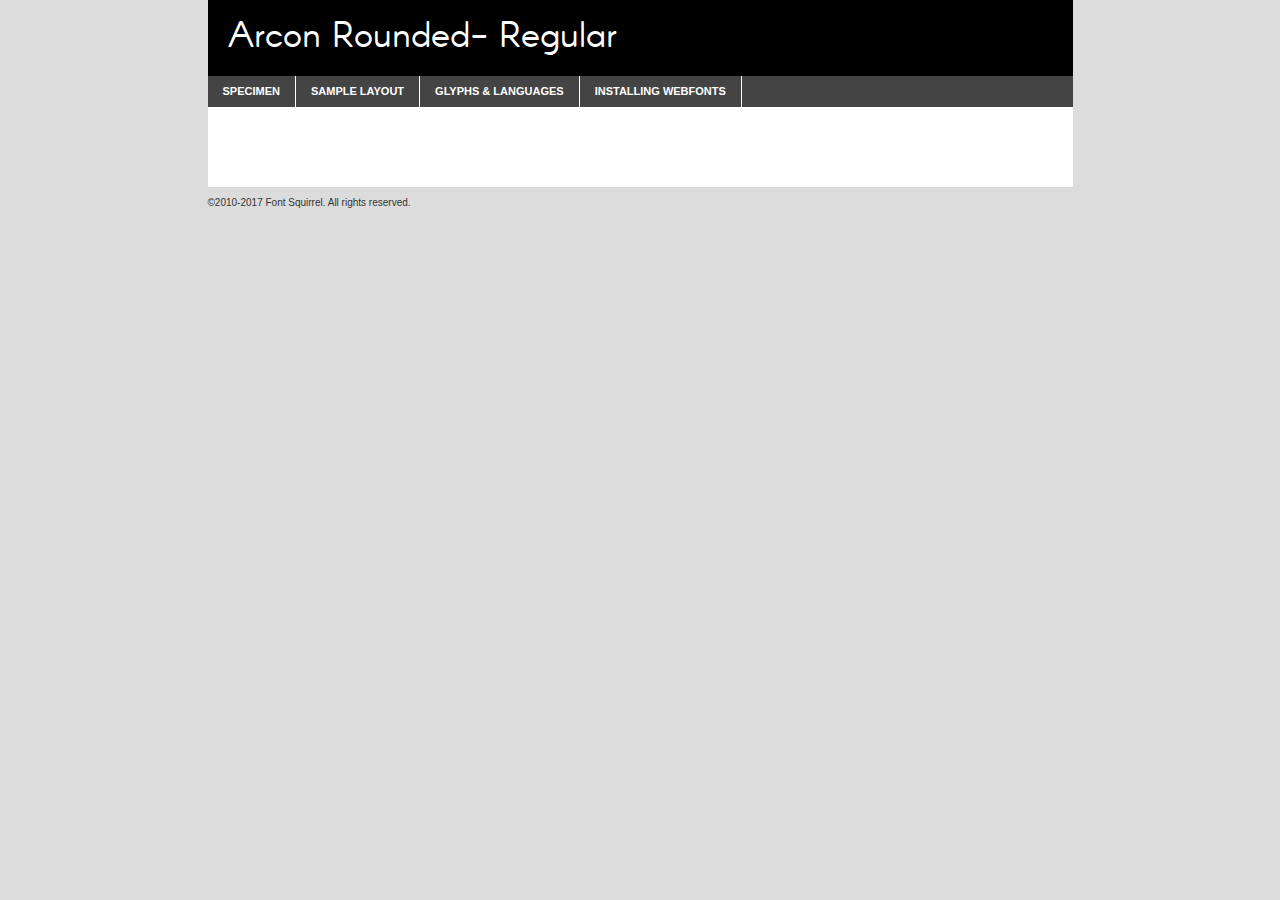
<file: css/styling-text/typesetting-a-homepage-start/fonts/arcon-rounded-regular-demo.html>
<!DOCTYPE html PUBLIC "-//W3C//DTD XHTML 1.0 Transitional//EN"
        "http://www.w3.org/TR/xhtml1/DTD/xhtml1-transitional.dtd">

<html xmlns="http://www.w3.org/1999/xhtml" xml:lang="en" lang="en">
<head>
    <meta http-equiv="Content-Type" content="text/html; charset=utf-8"/>
    <script src="http://ajax.googleapis.com/ajax/libs/jquery/1.7.2/jquery.min.js" type="text/javascript" charset="utf-8"></script>
    <script type="text/javascript">
		(function($) {
			$.fn.easyTabs = function(option) {
				var param = jQuery.extend({ fadeSpeed: 'fast', defaultContent: 1, activeClass: 'active' }, option);
				$(this).each(function() {
					var thisId = '#' + this.id;
					if ( param.defaultContent == '' )
					{
						param.defaultContent = 1;
					}
					if ( typeof param.defaultContent == 'number' )
					{
						var defaultTab = $(thisId + ' .tabs li:eq(' + (param.defaultContent - 1) + ') a').attr('href').substr(1);
					}
					else
					{
						var defaultTab = param.defaultContent;
					}
					$(thisId + ' .tabs li a').each(function() {
						var tabToHide = $(this).attr('href').substr(1);
						$('#' + tabToHide).addClass('easytabs-tab-content');
					});
					hideAll();
					changeContent(defaultTab);

					function hideAll() {$(thisId + ' .easytabs-tab-content').hide();}

					function changeContent(tabId)
					{
						hideAll();
						$(thisId + ' .tabs li').removeClass(param.activeClass);
						$(thisId + ' .tabs li a[href=#' + tabId + ']').closest('li').addClass(param.activeClass);
						if ( param.fadeSpeed != 'none' )
						{
							$(thisId + ' #' + tabId).fadeIn(param.fadeSpeed);
						}
						else
						{
							$(thisId + ' #' + tabId).show();
						}
					}

					$(thisId + ' .tabs li').click(function() {
						var tabId = $(this).find('a').attr('href').substr(1);
						changeContent(tabId);
						return false;
					});
				});
			}
		})(jQuery);
    </script>
    <link rel="stylesheet" href="specimen_files/specimen_stylesheet.css" type="text/css" charset="utf-8"/>
    <link rel="stylesheet" href="stylesheet.css" type="text/css" charset="utf-8"/>

    <style type="text/css">
        		body {
			font-family: 'arconrounded-regular';
        		}

            </style>

    <title>Arcon Rounded- Regular Specimen</title>


    <script type="text/javascript" charset="utf-8">
		$(document).ready(function() {
			$('#container').easyTabs({ defaultContent: 1 });
		});
    </script>
</head>

<body>
<div id="container">
    <div id="header">
		Arcon Rounded- Regular    </div>
    <ul class="tabs">
        <li><a href="#specimen">Specimen</a></li>
        <li><a href="#layout">Sample Layout</a></li>
		        <li><a href="#glyphs">Glyphs &amp; Languages</a></li>
        <li><a href="#installing">Installing Webfonts</a></li>

    </ul>

    <div id="main_content">


        <div id="specimen">

            <div class="section">
                <div class="grid12 firstcol">
                    <div class="huge">AaBb</div>
                </div>
            </div>

            <div class="section">
                <div class="glyph_range">A&#x200B;B&#x200b;C&#x200b;D&#x200b;E&#x200b;F&#x200b;G&#x200b;H&#x200b;I&#x200b;J&#x200b;K&#x200b;L&#x200b;M&#x200b;N&#x200b;O&#x200b;P&#x200b;Q&#x200b;R&#x200b;S&#x200b;T&#x200b;U&#x200b;V&#x200b;W&#x200b;X&#x200b;Y&#x200b;Z&#x200b;a&#x200b;b&#x200b;c&#x200b;d&#x200b;e&#x200b;f&#x200b;g&#x200b;h&#x200b;i&#x200b;j&#x200b;k&#x200b;l&#x200b;m&#x200b;n&#x200b;o&#x200b;p&#x200b;q&#x200b;r&#x200b;s&#x200b;t&#x200b;u&#x200b;v&#x200b;w&#x200b;x&#x200b;y&#x200b;z&#x200b;1&#x200b;2&#x200b;3&#x200b;4&#x200b;5&#x200b;6&#x200b;7&#x200b;8&#x200b;9&#x200b;0&#x200b;&amp;&#x200b;.&#x200b;,&#x200b;?&#x200b;!&#x200b;&#64;&#x200b;(&#x200b;)&#x200b;#&#x200b;$&#x200b;%&#x200b;*&#x200b;+&#x200b;-&#x200b;=&#x200b;:&#x200b;;</div>
            </div>
            <div class="section">
                <div class="grid12 firstcol">
                    <table class="sample_table">
                        <tr>
                            <td>10</td>
                            <td class="size10">abcdefghijklmnopqrstuvwxyzABCDEFGHIJKLMNOPQRSTUVWXYZ0123456789abcdefghijklmnopqrstuvwxyzABCDEFGHIJKLMNOPQRSTUVWXYZ0123456789abcdefghijklmnopqrstuvwxyzABCDEFGHIJKLMNOPQRSTUVWXYZ</td>
                        </tr>
                        <tr>
                            <td>11</td>
                            <td class="size11">abcdefghijklmnopqrstuvwxyzABCDEFGHIJKLMNOPQRSTUVWXYZ0123456789abcdefghijklmnopqrstuvwxyzABCDEFGHIJKLMNOPQRSTUVWXYZ0123456789abcdefghijklmnopqrstuvwxyzABCDEFGHIJKLMNOPQRSTUVWXYZ</td>
                        </tr>
                        <tr>
                            <td>12</td>
                            <td class="size12">abcdefghijklmnopqrstuvwxyzABCDEFGHIJKLMNOPQRSTUVWXYZ0123456789abcdefghijklmnopqrstuvwxyzABCDEFGHIJKLMNOPQRSTUVWXYZ0123456789abcdefghijklmnopqrstuvwxyzABCDEFGHIJKLMNOPQRSTUVWXYZ</td>
                        </tr>
                        <tr>
                            <td>13</td>
                            <td class="size13">abcdefghijklmnopqrstuvwxyzABCDEFGHIJKLMNOPQRSTUVWXYZ0123456789abcdefghijklmnopqrstuvwxyzABCDEFGHIJKLMNOPQRSTUVWXYZ0123456789abcdefghijklmnopqrstuvwxyzABCDEFGHIJKLMNOPQRSTUVWXYZ</td>
                        </tr>
                        <tr>
                            <td>14</td>
                            <td class="size14">abcdefghijklmnopqrstuvwxyzABCDEFGHIJKLMNOPQRSTUVWXYZ0123456789abcdefghijklmnopqrstuvwxyzABCDEFGHIJKLMNOPQRSTUVWXYZ0123456789abcdefghijklmnopqrstuvwxyzABCDEFGHIJKLMNOPQRSTUVWXYZ</td>
                        </tr>
                        <tr>
                            <td>16</td>
                            <td class="size16">abcdefghijklmnopqrstuvwxyzABCDEFGHIJKLMNOPQRSTUVWXYZ0123456789abcdefghijklmnopqrstuvwxyzABCDEFGHIJKLMNOPQRSTUVWXYZ</td>
                        </tr>
                        <tr>
                            <td>18</td>
                            <td class="size18">abcdefghijklmnopqrstuvwxyzABCDEFGHIJKLMNOPQRSTUVWXYZ0123456789abcdefghijklmnopqrstuvwxyzABCDEFGHIJKLMNOPQRSTUVWXYZ</td>
                        </tr>
                        <tr>
                            <td>20</td>
                            <td class="size20">abcdefghijklmnopqrstuvwxyzABCDEFGHIJKLMNOPQRSTUVWXYZ0123456789abcdefghijklmnopqrstuvwxyzABCDEFGHIJKLMNOPQRSTUVWXYZ</td>
                        </tr>
                        <tr>
                            <td>24</td>
                            <td class="size24">abcdefghijklmnopqrstuvwxyzABCDEFGHIJKLMNOPQRSTUVWXYZ0123456789abcdefghijklmnopqrstuvwxyzABCDEFGHIJKLMNOPQRSTUVWXYZ</td>
                        </tr>
                        <tr>
                            <td>30</td>
                            <td class="size30">abcdefghijklmnopqrstuvwxyzABCDEFGHIJKLMNOPQRSTUVWXYZ0123456789abcdefghijklmnopqrstuvwxyzABCDEFGHIJKLMNOPQRSTUVWXYZ</td>
                        </tr>
                        <tr>
                            <td>36</td>
                            <td class="size36">abcdefghijklmnopqrstuvwxyzABCDEFGHIJKLMNOPQRSTUVWXYZ0123456789abcdefghijklmnopqrstuvwxyzABCDEFGHIJKLMNOPQRSTUVWXYZ</td>
                        </tr>
                        <tr>
                            <td>48</td>
                            <td class="size48">abcdefghijklmnopqrstuvwxyzABCDEFGHIJKLMNOPQRSTUVWXYZ0123456789abcdefghijklmnopqrstuvwxyzABCDEFGHIJKLMNOPQRSTUVWXYZ</td>
                        </tr>
                        <tr>
                            <td>60</td>
                            <td class="size60">abcdefghijklmnopqrstuvwxyzABCDEFGHIJKLMNOPQRSTUVWXYZ0123456789abcdefghijklmnopqrstuvwxyzABCDEFGHIJKLMNOPQRSTUVWXYZ</td>
                        </tr>
                        <tr>
                            <td>72</td>
                            <td class="size72">abcdefghijklmnopqrstuvwxyzABCDEFGHIJKLMNOPQRSTUVWXYZ0123456789abcdefghijklmnopqrstuvwxyzABCDEFGHIJKLMNOPQRSTUVWXYZ</td>
                        </tr>
                        <tr>
                            <td>90</td>
                            <td class="size90">abcdefghijklmnopqrstuvwxyzABCDEFGHIJKLMNOPQRSTUVWXYZ0123456789abcdefghijklmnopqrstuvwxyzABCDEFGHIJKLMNOPQRSTUVWXYZ</td>
                        </tr>
                    </table>

                </div>

            </div>


            <div class="section" id="bodycomparison">


                <div id="xheight">
                    <div class="fontbody">&#x25FC;&#x25FC;&#x25FC;&#x25FC;&#x25FC;&#x25FC;&#x25FC;&#x25FC;&#x25FC;&#x25FC;&#x25FC;&#x25FC;&#x25FC;&#x25FC;&#x25FC;&#x25FC;&#x25FC;&#x25FC;&#x25FC;&#x25FC;&#x25FC;&#x25FC;&#x25FC;&#x25FC;&#x25FC;&#x25FC;&#x25FC;&#x25FC;&#x25FC;&#x25FC;&#x25FC;&#x25FC;&#x25FC;&#x25FC;&#x25FC;&#x25FC;&#x25FC;&#x25FC;&#x25FC;&#x25FC;&#x25FC;&#x25FC;&#x25FC;&#x25FC;&#x25FC;&#x25FC;&#x25FC;&#x25FC;&#x25FC;&#x25FC;&#x25FC;&#x25FC;&#x25FC;&#x25FC;&#x25FC;&#x25FC;&#x25FC;&#x25FC;&#x25FC;&#x25FC;&#x25FC;&#x25FC;&#x25FC;&#x25FC;&#x25FC;&#x25FC;&#x25FC;&#x25FC;&#x25FC;&#x25FC;&#x25FC;&#x25FC;&#x25FC;&#x25FC;&#x25FC;&#x25FC;&#x25FC;&#x25FC;&#x25FC;&#x25FC;&#x25FC;&#x25FC;&#x25FC;&#x25FC;&#x25FC;&#x25FC;&#x25FC;&#x25FC;&#x25FC;&#x25FC;&#x25FC;&#x25FC;&#x25FC;&#x25FC;&#x25FC;&#x25FC;&#x25FC;&#x25FC;&#x25FC;body</div>
                    <div class="arialbody">body</div>
                    <div class="verdanabody">body</div>
                    <div class="georgiabody">body</div>
                </div>
                <div class="fontbody" style="z-index:1">
                    body<span>Arcon Rounded- Regular</span>
                </div>
                <div class="arialbody" style="z-index:1">
                    body<span>Arial</span>
                </div>
                <div class="verdanabody" style="z-index:1">
                    body<span>Verdana</span>
                </div>
                <div class="georgiabody" style="z-index:1">
                    body<span>Georgia</span>
                </div>


            </div>


            <div class="section psample psample_row1" id="">

                <div class="grid2 firstcol">
                    <p class="size10"><span>10.</span>Aenean lacinia bibendum nulla sed consectetur. Fusce dapibus, tellus ac cursus commodo, tortor mauris condimentum nibh, ut fermentum massa justo sit amet risus. Nullam id dolor id nibh ultricies vehicula ut id elit. Cum sociis natoque penatibus et magnis dis parturient montes, nascetur ridiculus mus. Nulla vitae elit libero, a pharetra augue.</p>

                </div>
                <div class="grid3">
                    <p class="size11"><span>11.</span>Aenean lacinia bibendum nulla sed consectetur. Fusce dapibus, tellus ac cursus commodo, tortor mauris condimentum nibh, ut fermentum massa justo sit amet risus. Nullam id dolor id nibh ultricies vehicula ut id elit. Cum sociis natoque penatibus et magnis dis parturient montes, nascetur ridiculus mus. Nulla vitae elit libero, a pharetra augue.</p>

                </div>
                <div class="grid3">
                    <p class="size12"><span>12.</span>Aenean lacinia bibendum nulla sed consectetur. Fusce dapibus, tellus ac cursus commodo, tortor mauris condimentum nibh, ut fermentum massa justo sit amet risus. Nullam id dolor id nibh ultricies vehicula ut id elit. Cum sociis natoque penatibus et magnis dis parturient montes, nascetur ridiculus mus. Nulla vitae elit libero, a pharetra augue.</p>

                </div>
                <div class="grid4">
                    <p class="size13"><span>13.</span>Aenean lacinia bibendum nulla sed consectetur. Fusce dapibus, tellus ac cursus commodo, tortor mauris condimentum nibh, ut fermentum massa justo sit amet risus. Nullam id dolor id nibh ultricies vehicula ut id elit. Cum sociis natoque penatibus et magnis dis parturient montes, nascetur ridiculus mus. Nulla vitae elit libero, a pharetra augue.</p>

                </div>
                <div class="white_blend"></div>

            </div>
            <div class="section psample psample_row2" id="">
                <div class="grid3 firstcol">
                    <p class="size14"><span>14.</span>Aenean lacinia bibendum nulla sed consectetur. Fusce dapibus, tellus ac cursus commodo, tortor mauris condimentum nibh, ut fermentum massa justo sit amet risus. Nullam id dolor id nibh ultricies vehicula ut id elit. Cum sociis natoque penatibus et magnis dis parturient montes, nascetur ridiculus mus. Nulla vitae elit libero, a pharetra augue.</p>

                </div>
                <div class="grid4">
                    <p class="size16"><span>16.</span>Aenean lacinia bibendum nulla sed consectetur. Fusce dapibus, tellus ac cursus commodo, tortor mauris condimentum nibh, ut fermentum massa justo sit amet risus. Nullam id dolor id nibh ultricies vehicula ut id elit. Cum sociis natoque penatibus et magnis dis parturient montes, nascetur ridiculus mus. Nulla vitae elit libero, a pharetra augue.</p>

                </div>
                <div class="grid5">
                    <p class="size18"><span>18.</span>Aenean lacinia bibendum nulla sed consectetur. Fusce dapibus, tellus ac cursus commodo, tortor mauris condimentum nibh, ut fermentum massa justo sit amet risus. Nullam id dolor id nibh ultricies vehicula ut id elit. Cum sociis natoque penatibus et magnis dis parturient montes, nascetur ridiculus mus. Nulla vitae elit libero, a pharetra augue.</p>

                </div>

                <div class="white_blend"></div>

            </div>

            <div class="section psample psample_row3" id="">
                <div class="grid5 firstcol">
                    <p class="size20"><span>20.</span>Aenean lacinia bibendum nulla sed consectetur. Fusce dapibus, tellus ac cursus commodo, tortor mauris condimentum nibh, ut fermentum massa justo sit amet risus. Nullam id dolor id nibh ultricies vehicula ut id elit. Cum sociis natoque penatibus et magnis dis parturient montes, nascetur ridiculus mus. Nulla vitae elit libero, a pharetra augue.</p>
                </div>
                <div class="grid7">
                    <p class="size24"><span>24.</span>Aenean lacinia bibendum nulla sed consectetur. Fusce dapibus, tellus ac cursus commodo, tortor mauris condimentum nibh, ut fermentum massa justo sit amet risus. Nullam id dolor id nibh ultricies vehicula ut id elit. Cum sociis natoque penatibus et magnis dis parturient montes, nascetur ridiculus mus. Nulla vitae elit libero, a pharetra augue.</p>
                </div>

                <div class="white_blend"></div>

            </div>

            <div class="section psample psample_row4" id="">
                <div class="grid12 firstcol">
                    <p class="size30"><span>30.</span>Aenean lacinia bibendum nulla sed consectetur. Fusce dapibus, tellus ac cursus commodo, tortor mauris condimentum nibh, ut fermentum massa justo sit amet risus. Nullam id dolor id nibh ultricies vehicula ut id elit. Cum sociis natoque penatibus et magnis dis parturient montes, nascetur ridiculus mus. Nulla vitae elit libero, a pharetra augue.</p>
                </div>
                <div class="white_blend"></div>

            </div>


            <div class="section psample psample_row1 fullreverse">
                <div class="grid2 firstcol">
                    <p class="size10"><span>10.</span>Aenean lacinia bibendum nulla sed consectetur. Fusce dapibus, tellus ac cursus commodo, tortor mauris condimentum nibh, ut fermentum massa justo sit amet risus. Nullam id dolor id nibh ultricies vehicula ut id elit. Cum sociis natoque penatibus et magnis dis parturient montes, nascetur ridiculus mus. Nulla vitae elit libero, a pharetra augue.</p>

                </div>
                <div class="grid3">
                    <p class="size11"><span>11.</span>Aenean lacinia bibendum nulla sed consectetur. Fusce dapibus, tellus ac cursus commodo, tortor mauris condimentum nibh, ut fermentum massa justo sit amet risus. Nullam id dolor id nibh ultricies vehicula ut id elit. Cum sociis natoque penatibus et magnis dis parturient montes, nascetur ridiculus mus. Nulla vitae elit libero, a pharetra augue.</p>

                </div>
                <div class="grid3">
                    <p class="size12"><span>12.</span>Aenean lacinia bibendum nulla sed consectetur. Fusce dapibus, tellus ac cursus commodo, tortor mauris condimentum nibh, ut fermentum massa justo sit amet risus. Nullam id dolor id nibh ultricies vehicula ut id elit. Cum sociis natoque penatibus et magnis dis parturient montes, nascetur ridiculus mus. Nulla vitae elit libero, a pharetra augue.</p>

                </div>
                <div class="grid4">
                    <p class="size13"><span>13.</span>Aenean lacinia bibendum nulla sed consectetur. Fusce dapibus, tellus ac cursus commodo, tortor mauris condimentum nibh, ut fermentum massa justo sit amet risus. Nullam id dolor id nibh ultricies vehicula ut id elit. Cum sociis natoque penatibus et magnis dis parturient montes, nascetur ridiculus mus. Nulla vitae elit libero, a pharetra augue.</p>

                </div>
                <div class="black_blend"></div>

            </div>

            <div class="section psample psample_row2 fullreverse">
                <div class="grid3 firstcol">
                    <p class="size14"><span>14.</span>Aenean lacinia bibendum nulla sed consectetur. Fusce dapibus, tellus ac cursus commodo, tortor mauris condimentum nibh, ut fermentum massa justo sit amet risus. Nullam id dolor id nibh ultricies vehicula ut id elit. Cum sociis natoque penatibus et magnis dis parturient montes, nascetur ridiculus mus. Nulla vitae elit libero, a pharetra augue.</p>

                </div>
                <div class="grid4">
                    <p class="size16"><span>16.</span>Aenean lacinia bibendum nulla sed consectetur. Fusce dapibus, tellus ac cursus commodo, tortor mauris condimentum nibh, ut fermentum massa justo sit amet risus. Nullam id dolor id nibh ultricies vehicula ut id elit. Cum sociis natoque penatibus et magnis dis parturient montes, nascetur ridiculus mus. Nulla vitae elit libero, a pharetra augue.</p>

                </div>
                <div class="grid5">
                    <p class="size18"><span>18.</span>Aenean lacinia bibendum nulla sed consectetur. Fusce dapibus, tellus ac cursus commodo, tortor mauris condimentum nibh, ut fermentum massa justo sit amet risus. Nullam id dolor id nibh ultricies vehicula ut id elit. Cum sociis natoque penatibus et magnis dis parturient montes, nascetur ridiculus mus. Nulla vitae elit libero, a pharetra augue.</p>

                </div>
                <div class="black_blend"></div>

            </div>

            <div class="section psample fullreverse psample_row3" id="">
                <div class="grid5 firstcol">
                    <p class="size20"><span>20.</span>Aenean lacinia bibendum nulla sed consectetur. Fusce dapibus, tellus ac cursus commodo, tortor mauris condimentum nibh, ut fermentum massa justo sit amet risus. Nullam id dolor id nibh ultricies vehicula ut id elit. Cum sociis natoque penatibus et magnis dis parturient montes, nascetur ridiculus mus. Nulla vitae elit libero, a pharetra augue.</p>
                </div>
                <div class="grid7">
                    <p class="size24"><span>24.</span>Aenean lacinia bibendum nulla sed consectetur. Fusce dapibus, tellus ac cursus commodo, tortor mauris condimentum nibh, ut fermentum massa justo sit amet risus. Nullam id dolor id nibh ultricies vehicula ut id elit. Cum sociis natoque penatibus et magnis dis parturient montes, nascetur ridiculus mus. Nulla vitae elit libero, a pharetra augue.</p>
                </div>

                <div class="black_blend"></div>

            </div>

            <div class="section psample fullreverse psample_row4" id="" style="border-bottom: 20px #000 solid;">
                <div class="grid12 firstcol">
                    <p class="size30"><span>30.</span>Aenean lacinia bibendum nulla sed consectetur. Fusce dapibus, tellus ac cursus commodo, tortor mauris condimentum nibh, ut fermentum massa justo sit amet risus. Nullam id dolor id nibh ultricies vehicula ut id elit. Cum sociis natoque penatibus et magnis dis parturient montes, nascetur ridiculus mus. Nulla vitae elit libero, a pharetra augue.</p>
                </div>
                <div class="black_blend"></div>

            </div>


        </div>

        <div id="layout">

            <div class="section">

                <div class="grid12 firstcol">
                    <h1>Lorem Ipsum Dolor</h1>
                    <h2>Etiam porta sem malesuada magna mollis euismod</h2>

                    <p class="byline">By <a href="#link">Aenean Lacinia</a></p>
                </div>
            </div>
            <div class="section">
                <div class="grid8 firstcol">
                    <p class="large">Donec sed odio dui. Morbi leo risus, porta ac consectetur ac, vestibulum at eros. Fusce dapibus, tellus ac cursus commodo, tortor mauris condimentum nibh, ut fermentum massa justo sit amet risus. </p>


                    <h3>Pellentesque ornare sem</h3>

                    <p>Maecenas sed diam eget risus varius blandit sit amet non magna. Maecenas faucibus mollis interdum. Donec ullamcorper nulla non metus auctor fringilla. Nullam id dolor id nibh ultricies vehicula ut id elit. Nullam id dolor id nibh ultricies vehicula ut id elit. </p>

                    <p>Aenean eu leo quam. Pellentesque ornare sem lacinia quam venenatis vestibulum. Lorem ipsum dolor sit amet, consectetur adipiscing elit. Cum sociis natoque penatibus et magnis dis parturient montes, nascetur ridiculus mus. </p>

                    <p>Nulla vitae elit libero, a pharetra augue. Praesent commodo cursus magna, vel scelerisque nisl consectetur et. Aenean lacinia bibendum nulla sed consectetur. </p>

                    <p>Nullam quis risus eget urna mollis ornare vel eu leo. Nullam quis risus eget urna mollis ornare vel eu leo. Maecenas sed diam eget risus varius blandit sit amet non magna. Donec ullamcorper nulla non metus auctor fringilla. </p>

                    <h3>Cras mattis consectetur</h3>

                    <p>Aenean eu leo quam. Pellentesque ornare sem lacinia quam venenatis vestibulum. Aenean lacinia bibendum nulla sed consectetur. Integer posuere erat a ante venenatis dapibus posuere velit aliquet. Cras mattis consectetur purus sit amet fermentum. </p>

                    <p>Nullam id dolor id nibh ultricies vehicula ut id elit. Nullam quis risus eget urna mollis ornare vel eu leo. Cras mattis consectetur purus sit amet fermentum.</p>
                </div>

                <div class="grid4 sidebar">

                    <div class="box reverse">
                        <p class="last">Nullam quis risus eget urna mollis ornare vel eu leo. Donec ullamcorper nulla non metus auctor fringilla. Cras mattis consectetur purus sit amet fermentum. Sed posuere consectetur est at lobortis. Lorem ipsum dolor sit amet, consectetur adipiscing elit. </p>
                    </div>

                    <p class="caption">Maecenas sed diam eget risus varius.</p>

                    <p>Vestibulum id ligula porta felis euismod semper. Integer posuere erat a ante venenatis dapibus posuere velit aliquet. Vestibulum id ligula porta felis euismod semper. Sed posuere consectetur est at lobortis. Maecenas sed diam eget risus varius blandit sit amet non magna. Fusce dapibus, tellus ac cursus commodo, tortor mauris condimentum nibh, ut fermentum massa justo sit amet risus. </p>


                    <p>Duis mollis, est non commodo luctus, nisi erat porttitor ligula, eget lacinia odio sem nec elit. Aenean lacinia bibendum nulla sed consectetur. Vivamus sagittis lacus vel augue laoreet rutrum faucibus dolor auctor. Aenean lacinia bibendum nulla sed consectetur. Nullam quis risus eget urna mollis ornare vel eu leo. </p>

                    <p>Praesent commodo cursus magna, vel scelerisque nisl consectetur et. Donec ullamcorper nulla non metus auctor fringilla. Maecenas faucibus mollis interdum. Fusce dapibus, tellus ac cursus commodo, tortor mauris condimentum nibh, ut fermentum massa justo sit amet risus. </p>

                </div>
            </div>

        </div>


		

        <div id="glyphs">
            <div class="section">
                <div class="grid12 firstcol">

                    <h1>Language Support</h1>
                    <p>The subset of Arcon Rounded- Regular in this kit supports the following languages:<br/>

						Albanian, Basque, Breton, Chamorro, Danish, Dutch, English, Faroese, Finnish, French, Frisian, Galician, German, Icelandic, Italian, Malagasy, Norwegian, Portuguese, Spanish, Alsatian, Aragonese, Arapaho, Arrernte, Asturian, Aymara, Bislama, Cebuano, Corsican, Fijian, French_creole, Genoese, Gilbertese, Greenlandic, Haitian_creole, Hiligaynon, Hmong, Hopi, Ibanag, Iloko_ilokano, Indonesian, Interglossa_glosa, Interlingua, Irish_gaelic, Jerriais, Lojban, Lombard, Luxembourgeois, Manx, Mohawk, Norfolk_pitcairnese, Occitan, Oromo, Pangasinan, Papiamento, Piedmontese, Potawatomi, Rhaeto-romance, Romansh, Rotokas, Sami_lule, Samoan, Sardinian, Scots_gaelic, Seychelles_creole, Shona, Sicilian, Somali, Southern_ndebele, Swahili, Swati_swazi, Tagalog_filipino_pilipino, Tetum, Tok_pisin, Uyghur_latinized, Volapuk, Walloon, Warlpiri, Xhosa, Yapese, Zulu, Latinbasic, Ubasic, Demo                    </p>
                    <h1>Glyph Chart</h1>
                    <p>The subset of Arcon Rounded- Regular in this kit includes all the glyphs listed below. Unicode entities are included above each glyph to help you insert individual characters into your layout.</p>
                    <div id="glyph_chart">

																				                                <div><p>&amp;#32;</p>&#32;</div>
																				                                <div><p>&amp;#33;</p>&#33;</div>
																				                                <div><p>&amp;#34;</p>&#34;</div>
																				                                <div><p>&amp;#35;</p>&#35;</div>
																				                                <div><p>&amp;#36;</p>&#36;</div>
																				                                <div><p>&amp;#37;</p>&#37;</div>
																				                                <div><p>&amp;#38;</p>&#38;</div>
																				                                <div><p>&amp;#39;</p>&#39;</div>
																				                                <div><p>&amp;#40;</p>&#40;</div>
																				                                <div><p>&amp;#41;</p>&#41;</div>
																				                                <div><p>&amp;#42;</p>&#42;</div>
																				                                <div><p>&amp;#43;</p>&#43;</div>
																				                                <div><p>&amp;#44;</p>&#44;</div>
																				                                <div><p>&amp;#45;</p>&#45;</div>
																				                                <div><p>&amp;#46;</p>&#46;</div>
																				                                <div><p>&amp;#47;</p>&#47;</div>
																				                                <div><p>&amp;#48;</p>&#48;</div>
																				                                <div><p>&amp;#49;</p>&#49;</div>
																				                                <div><p>&amp;#50;</p>&#50;</div>
																				                                <div><p>&amp;#51;</p>&#51;</div>
																				                                <div><p>&amp;#52;</p>&#52;</div>
																				                                <div><p>&amp;#53;</p>&#53;</div>
																				                                <div><p>&amp;#54;</p>&#54;</div>
																				                                <div><p>&amp;#55;</p>&#55;</div>
																				                                <div><p>&amp;#56;</p>&#56;</div>
																				                                <div><p>&amp;#57;</p>&#57;</div>
																				                                <div><p>&amp;#58;</p>&#58;</div>
																				                                <div><p>&amp;#59;</p>&#59;</div>
																				                                <div><p>&amp;#60;</p>&#60;</div>
																				                                <div><p>&amp;#61;</p>&#61;</div>
																				                                <div><p>&amp;#62;</p>&#62;</div>
																				                                <div><p>&amp;#63;</p>&#63;</div>
																				                                <div><p>&amp;#64;</p>&#64;</div>
																				                                <div><p>&amp;#65;</p>&#65;</div>
																				                                <div><p>&amp;#66;</p>&#66;</div>
																				                                <div><p>&amp;#67;</p>&#67;</div>
																				                                <div><p>&amp;#68;</p>&#68;</div>
																				                                <div><p>&amp;#69;</p>&#69;</div>
																				                                <div><p>&amp;#70;</p>&#70;</div>
																				                                <div><p>&amp;#71;</p>&#71;</div>
																				                                <div><p>&amp;#72;</p>&#72;</div>
																				                                <div><p>&amp;#73;</p>&#73;</div>
																				                                <div><p>&amp;#74;</p>&#74;</div>
																				                                <div><p>&amp;#75;</p>&#75;</div>
																				                                <div><p>&amp;#76;</p>&#76;</div>
																				                                <div><p>&amp;#77;</p>&#77;</div>
																				                                <div><p>&amp;#78;</p>&#78;</div>
																				                                <div><p>&amp;#79;</p>&#79;</div>
																				                                <div><p>&amp;#80;</p>&#80;</div>
																				                                <div><p>&amp;#81;</p>&#81;</div>
																				                                <div><p>&amp;#82;</p>&#82;</div>
																				                                <div><p>&amp;#83;</p>&#83;</div>
																				                                <div><p>&amp;#84;</p>&#84;</div>
																				                                <div><p>&amp;#85;</p>&#85;</div>
																				                                <div><p>&amp;#86;</p>&#86;</div>
																				                                <div><p>&amp;#87;</p>&#87;</div>
																				                                <div><p>&amp;#88;</p>&#88;</div>
																				                                <div><p>&amp;#89;</p>&#89;</div>
																				                                <div><p>&amp;#90;</p>&#90;</div>
																				                                <div><p>&amp;#91;</p>&#91;</div>
																				                                <div><p>&amp;#92;</p>&#92;</div>
																				                                <div><p>&amp;#93;</p>&#93;</div>
																				                                <div><p>&amp;#94;</p>&#94;</div>
																				                                <div><p>&amp;#95;</p>&#95;</div>
																				                                <div><p>&amp;#96;</p>&#96;</div>
																				                                <div><p>&amp;#97;</p>&#97;</div>
																				                                <div><p>&amp;#98;</p>&#98;</div>
																				                                <div><p>&amp;#99;</p>&#99;</div>
																				                                <div><p>&amp;#100;</p>&#100;</div>
																				                                <div><p>&amp;#101;</p>&#101;</div>
																				                                <div><p>&amp;#102;</p>&#102;</div>
																				                                <div><p>&amp;#103;</p>&#103;</div>
																				                                <div><p>&amp;#104;</p>&#104;</div>
																				                                <div><p>&amp;#105;</p>&#105;</div>
																				                                <div><p>&amp;#106;</p>&#106;</div>
																				                                <div><p>&amp;#107;</p>&#107;</div>
																				                                <div><p>&amp;#108;</p>&#108;</div>
																				                                <div><p>&amp;#109;</p>&#109;</div>
																				                                <div><p>&amp;#110;</p>&#110;</div>
																				                                <div><p>&amp;#111;</p>&#111;</div>
																				                                <div><p>&amp;#112;</p>&#112;</div>
																				                                <div><p>&amp;#113;</p>&#113;</div>
																				                                <div><p>&amp;#114;</p>&#114;</div>
																				                                <div><p>&amp;#115;</p>&#115;</div>
																				                                <div><p>&amp;#116;</p>&#116;</div>
																				                                <div><p>&amp;#117;</p>&#117;</div>
																				                                <div><p>&amp;#118;</p>&#118;</div>
																				                                <div><p>&amp;#119;</p>&#119;</div>
																				                                <div><p>&amp;#120;</p>&#120;</div>
																				                                <div><p>&amp;#121;</p>&#121;</div>
																				                                <div><p>&amp;#122;</p>&#122;</div>
																				                                <div><p>&amp;#123;</p>&#123;</div>
																				                                <div><p>&amp;#124;</p>&#124;</div>
																				                                <div><p>&amp;#125;</p>&#125;</div>
																				                                <div><p>&amp;#126;</p>&#126;</div>
																				                                <div><p>&amp;#160;</p>&#160;</div>
																				                                <div><p>&amp;#161;</p>&#161;</div>
																				                                <div><p>&amp;#162;</p>&#162;</div>
																				                                <div><p>&amp;#163;</p>&#163;</div>
																				                                <div><p>&amp;#164;</p>&#164;</div>
																				                                <div><p>&amp;#165;</p>&#165;</div>
																				                                <div><p>&amp;#166;</p>&#166;</div>
																				                                <div><p>&amp;#167;</p>&#167;</div>
																				                                <div><p>&amp;#168;</p>&#168;</div>
																				                                <div><p>&amp;#169;</p>&#169;</div>
																				                                <div><p>&amp;#171;</p>&#171;</div>
																				                                <div><p>&amp;#172;</p>&#172;</div>
																				                                <div><p>&amp;#173;</p>&#173;</div>
																				                                <div><p>&amp;#174;</p>&#174;</div>
																				                                <div><p>&amp;#175;</p>&#175;</div>
																				                                <div><p>&amp;#176;</p>&#176;</div>
																				                                <div><p>&amp;#177;</p>&#177;</div>
																				                                <div><p>&amp;#178;</p>&#178;</div>
																				                                <div><p>&amp;#179;</p>&#179;</div>
																				                                <div><p>&amp;#180;</p>&#180;</div>
																				                                <div><p>&amp;#182;</p>&#182;</div>
																				                                <div><p>&amp;#183;</p>&#183;</div>
																				                                <div><p>&amp;#184;</p>&#184;</div>
																				                                <div><p>&amp;#185;</p>&#185;</div>
																				                                <div><p>&amp;#187;</p>&#187;</div>
																				                                <div><p>&amp;#188;</p>&#188;</div>
																				                                <div><p>&amp;#189;</p>&#189;</div>
																				                                <div><p>&amp;#190;</p>&#190;</div>
																				                                <div><p>&amp;#191;</p>&#191;</div>
																				                                <div><p>&amp;#192;</p>&#192;</div>
																				                                <div><p>&amp;#193;</p>&#193;</div>
																				                                <div><p>&amp;#194;</p>&#194;</div>
																				                                <div><p>&amp;#195;</p>&#195;</div>
																				                                <div><p>&amp;#196;</p>&#196;</div>
																				                                <div><p>&amp;#197;</p>&#197;</div>
																				                                <div><p>&amp;#198;</p>&#198;</div>
																				                                <div><p>&amp;#199;</p>&#199;</div>
																				                                <div><p>&amp;#200;</p>&#200;</div>
																				                                <div><p>&amp;#201;</p>&#201;</div>
																				                                <div><p>&amp;#202;</p>&#202;</div>
																				                                <div><p>&amp;#203;</p>&#203;</div>
																				                                <div><p>&amp;#204;</p>&#204;</div>
																				                                <div><p>&amp;#205;</p>&#205;</div>
																				                                <div><p>&amp;#206;</p>&#206;</div>
																				                                <div><p>&amp;#207;</p>&#207;</div>
																				                                <div><p>&amp;#208;</p>&#208;</div>
																				                                <div><p>&amp;#209;</p>&#209;</div>
																				                                <div><p>&amp;#210;</p>&#210;</div>
																				                                <div><p>&amp;#211;</p>&#211;</div>
																				                                <div><p>&amp;#212;</p>&#212;</div>
																				                                <div><p>&amp;#213;</p>&#213;</div>
																				                                <div><p>&amp;#214;</p>&#214;</div>
																				                                <div><p>&amp;#215;</p>&#215;</div>
																				                                <div><p>&amp;#216;</p>&#216;</div>
																				                                <div><p>&amp;#217;</p>&#217;</div>
																				                                <div><p>&amp;#218;</p>&#218;</div>
																				                                <div><p>&amp;#219;</p>&#219;</div>
																				                                <div><p>&amp;#220;</p>&#220;</div>
																				                                <div><p>&amp;#221;</p>&#221;</div>
																				                                <div><p>&amp;#222;</p>&#222;</div>
																				                                <div><p>&amp;#223;</p>&#223;</div>
																				                                <div><p>&amp;#224;</p>&#224;</div>
																				                                <div><p>&amp;#225;</p>&#225;</div>
																				                                <div><p>&amp;#226;</p>&#226;</div>
																				                                <div><p>&amp;#227;</p>&#227;</div>
																				                                <div><p>&amp;#228;</p>&#228;</div>
																				                                <div><p>&amp;#229;</p>&#229;</div>
																				                                <div><p>&amp;#230;</p>&#230;</div>
																				                                <div><p>&amp;#231;</p>&#231;</div>
																				                                <div><p>&amp;#232;</p>&#232;</div>
																				                                <div><p>&amp;#233;</p>&#233;</div>
																				                                <div><p>&amp;#234;</p>&#234;</div>
																				                                <div><p>&amp;#235;</p>&#235;</div>
																				                                <div><p>&amp;#236;</p>&#236;</div>
																				                                <div><p>&amp;#237;</p>&#237;</div>
																				                                <div><p>&amp;#238;</p>&#238;</div>
																				                                <div><p>&amp;#239;</p>&#239;</div>
																				                                <div><p>&amp;#240;</p>&#240;</div>
																				                                <div><p>&amp;#241;</p>&#241;</div>
																				                                <div><p>&amp;#242;</p>&#242;</div>
																				                                <div><p>&amp;#243;</p>&#243;</div>
																				                                <div><p>&amp;#244;</p>&#244;</div>
																				                                <div><p>&amp;#245;</p>&#245;</div>
																				                                <div><p>&amp;#246;</p>&#246;</div>
																				                                <div><p>&amp;#247;</p>&#247;</div>
																				                                <div><p>&amp;#248;</p>&#248;</div>
																				                                <div><p>&amp;#249;</p>&#249;</div>
																				                                <div><p>&amp;#250;</p>&#250;</div>
																				                                <div><p>&amp;#251;</p>&#251;</div>
																				                                <div><p>&amp;#252;</p>&#252;</div>
																				                                <div><p>&amp;#253;</p>&#253;</div>
																				                                <div><p>&amp;#254;</p>&#254;</div>
																				                                <div><p>&amp;#255;</p>&#255;</div>
																				                                <div><p>&amp;#338;</p>&#338;</div>
																				                                <div><p>&amp;#339;</p>&#339;</div>
																				                                <div><p>&amp;#376;</p>&#376;</div>
																				                                <div><p>&amp;#710;</p>&#710;</div>
																				                                <div><p>&amp;#732;</p>&#732;</div>
																				                                <div><p>&amp;#8192;</p>&#8192;</div>
																				                                <div><p>&amp;#8193;</p>&#8193;</div>
																				                                <div><p>&amp;#8194;</p>&#8194;</div>
																				                                <div><p>&amp;#8195;</p>&#8195;</div>
																				                                <div><p>&amp;#8196;</p>&#8196;</div>
																				                                <div><p>&amp;#8197;</p>&#8197;</div>
																				                                <div><p>&amp;#8198;</p>&#8198;</div>
																				                                <div><p>&amp;#8199;</p>&#8199;</div>
																				                                <div><p>&amp;#8200;</p>&#8200;</div>
																				                                <div><p>&amp;#8201;</p>&#8201;</div>
																				                                <div><p>&amp;#8202;</p>&#8202;</div>
																				                                <div><p>&amp;#8208;</p>&#8208;</div>
																				                                <div><p>&amp;#8209;</p>&#8209;</div>
																				                                <div><p>&amp;#8210;</p>&#8210;</div>
																				                                <div><p>&amp;#8211;</p>&#8211;</div>
																				                                <div><p>&amp;#8212;</p>&#8212;</div>
																				                                <div><p>&amp;#8216;</p>&#8216;</div>
																				                                <div><p>&amp;#8217;</p>&#8217;</div>
																				                                <div><p>&amp;#8218;</p>&#8218;</div>
																				                                <div><p>&amp;#8220;</p>&#8220;</div>
																				                                <div><p>&amp;#8221;</p>&#8221;</div>
																				                                <div><p>&amp;#8222;</p>&#8222;</div>
																				                                <div><p>&amp;#8226;</p>&#8226;</div>
																				                                <div><p>&amp;#8230;</p>&#8230;</div>
																				                                <div><p>&amp;#8239;</p>&#8239;</div>
																				                                <div><p>&amp;#8249;</p>&#8249;</div>
																				                                <div><p>&amp;#8250;</p>&#8250;</div>
																				                                <div><p>&amp;#8287;</p>&#8287;</div>
																				                                <div><p>&amp;#8364;</p>&#8364;</div>
																				                                <div><p>&amp;#8482;</p>&#8482;</div>
																				                                <div><p>&amp;#9724;</p>&#9724;</div>
																				                                <div><p>&amp;#64257;</p>&#64257;</div>
																				                                <div><p>&amp;#64258;</p>&#64258;</div>
																																																										                    </div>
                </div>


            </div>
        </div>


        <div id="specs">

        </div>

        <div id="installing">
            <div class="section">
                <div class="grid7 firstcol">
                    <h1>Installing Webfonts</h1>

                    <p>Webfonts are supported by all major browser platforms but not all in the same way. There are currently four different font formats that must be included in order to target all browsers. This includes TTF, WOFF, EOT and SVG.</p>

                    <h2>1. Upload your webfonts</h2>
                    <p>You must upload your webfont kit to your website. They should be in or near the same directory as your CSS files.</p>

                    <h2>2. Include the webfont stylesheet</h2>
                    <p>A special CSS @font-face declaration helps the various browsers select the appropriate font it needs without causing you a bunch of headaches. Learn more about this syntax by reading the <a href="https://www.fontspring.com/blog/further-hardening-of-the-bulletproof-syntax">Fontspring blog post</a> about it. The code for it is as follows:</p>


                    <code>
                        @font-face{
                        font-family: 'MyWebFont';
                        src: url('WebFont.eot');
                        src: url('WebFont.eot?#iefix') format('embedded-opentype'),
                        url('WebFont.woff') format('woff'),
                        url('WebFont.ttf') format('truetype'),
                        url('WebFont.svg#webfont') format('svg');
                        }
                    </code>

                    <p>We've already gone ahead and generated the code for you. All you have to do is link to the stylesheet in your HTML, like this:</p>
                    <code>&lt;link rel=&quot;stylesheet&quot; href=&quot;stylesheet.css&quot; type=&quot;text/css&quot; charset=&quot;utf-8&quot; /&gt;</code>

                    <h2>3. Modify your own stylesheet</h2>
                    <p>To take advantage of your new fonts, you must tell your stylesheet to use them. Look at the original @font-face declaration above and find the property called "font-family." The name linked there will be what you use to reference the font. Prepend that webfont name to the font stack in the "font-family" property, inside the selector you want to change. For example:</p>
                    <code>p { font-family: 'WebFont', Arial, sans-serif; }</code>

                    <h2>4. Test</h2>
                    <p>Getting webfonts to work cross-browser <em>can</em> be tricky. Use the information in the sidebar to help you if you find that fonts aren't loading in a particular browser.</p>
                </div>

                <div class="grid5 sidebar">
                    <div class="box">
                        <h2>Troubleshooting<br/>Font-Face Problems</h2>
                        <p>Having trouble getting your webfonts to load in your new website? Here are some tips to sort out what might be the problem.</p>

                        <h3>Fonts not showing in any browser</h3>

                        <p>This sounds like you need to work on the plumbing. You either did not upload the fonts to the correct directory, or you did not link the fonts properly in the CSS. If you've confirmed that all this is correct and you still have a problem, take a look at your .htaccess file and see if requests are getting intercepted.</p>

                        <h3>Fonts not loading in iPhone or iPad</h3>

                        <p>The most common problem here is that you are serving the fonts from an IIS server. IIS refuses to serve files that have unknown MIME types. If that is the case, you must set the MIME type for SVG to "image/svg+xml" in the server settings. Follow these instructions from Microsoft if you need help.</p>

                        <h3>Fonts not loading in Firefox</h3>

                        <p>The primary reason for this failure? You are still using a version Firefox older than 3.5. So upgrade already! If that isn't it, then you are very likely serving fonts from a different domain. Firefox requires that all font assets be served from the same domain. Lastly it is possible that you need to add WOFF to your list of MIME types (if you are serving via IIS.)</p>

                        <h3>Fonts not loading in IE</h3>

                        <p>Are you looking at Internet Explorer on an actual Windows machine or are you cheating by using a service like Adobe BrowserLab? Many of these screenshot services do not render @font-face for IE. Best to test it on a real machine.</p>

                        <h3>Fonts not loading in IE9</h3>

                        <p>IE9, like Firefox, requires that fonts be served from the same domain as the website. Make sure that is the case.</p>
                    </div>
                </div>
            </div>

        </div>

    </div>
    <div id="footer">
        <p>&copy;2010-2017 Font Squirrel. All rights reserved.</p>
    </div>
</div>
</body>
</html>
</file>
<file: css/styling-boxes/cool-information-box-start/style.css>
html {
  font-family: sans-serif;
}

/* Your CSS below here */
p {
  /* sizing and position */
  width: 200px;
  margin: auto;
  line-height: 9;
  /* text */
  text-align: center;
  font-size: 1.1rem;
  color: white;
  text-shadow: 1px 1px 1px black;
  /*border*/
  border-radius: 10px;
  border: 1px solid #990000;
  /* background */
  background-color: red;
  background-image: linear-gradient(to top left, rgba(0,0,0,0.2), rgba(0,0,0,0.2) 30%, rgba(0,0,0,0));
  box-shadow: inset 2px 2px 3px rgba(255,255,255,0.6),
              inset -2px -2px 3px rgba(0,0,0,0.6),
              2px 2px 5px black;
}
</file>
<file: css/styling-boxes/letterheaded-paper-start/style.css>
* {
  box-sizing: border-box;
}

html {
  font-family: sans-serif;
}

body {
  margin: 0;
  background: #ccc;
}

article {
  width: 210mm;
  height: 297mm;
  margin: 20px auto;
  position: relative;
}

address {
  position: absolute;
  bottom: 8mm;
  right: 20mm;
}

h1 {
  position: absolute;
  top: 12mm;
  left: 20mm;
  width: 128px;
  height: 128px;
  font-size: 20px;
  letter-spacing: 1px;
  text-align: center;
  padding: 44px 0;
  color: white;
  text-shadow: 1px 1px 1px black;
}

/* background images, border */
article {
  background: url("top-image.png") no-repeat left top; /* 为较旧的浏览器创建后备方案 */
  background: linear-gradient(to bottom, rgba(0,0,0,0.2), rgba(0,0,0,0) 20%,
rgba(0,0,0,0) 80%, rgba(0,0,0,0.2)),
              url("top-image.png") no-repeat left top,
              url("bottom-image.png") no-repeat left bottom;
  background-color: white;
  border-top: 1mm solid red;
  border-bottom: 1mm solid red;
}

h1 {
  background-image: url("logo.png");
  /* filter: drop-shadow(3px 3px 3px black); */
  border-radius: 64px;
  box-shadow: 3px 3px 3px black;
}
</file>
<file: css/styling-text/typesetting-a-homepage-start/fonts/stylesheet.css>
/*! Generated by Font Squirrel (https://www.fontsquirrel.com) on December 20, 2022 */



@font-face {
    font-family: 'abhaya_librebold';
    src: url('abhayalibre-bold-webfont.woff2') format('woff2'),
         url('abhayalibre-bold-webfont.woff') format('woff');
    font-weight: normal;
    font-style: normal;

}




@font-face {
    font-family: 'abhaya_libreregular';
    src: url('abhayalibre-regular-webfont.woff2') format('woff2'),
         url('abhayalibre-regular-webfont.woff') format('woff');
    font-weight: normal;
    font-style: normal;

}




@font-face {
    font-family: 'abhaya_libremedium';
    src: url('abhayalibre-medium-webfont.woff2') format('woff2'),
         url('abhayalibre-medium-webfont.woff') format('woff');
    font-weight: normal;
    font-style: normal;

}




@font-face {
    font-family: 'abhaya_libreextrabold';
    src: url('abhayalibre-extrabold-webfont.woff2') format('woff2'),
         url('abhayalibre-extrabold-webfont.woff') format('woff');
    font-weight: normal;
    font-style: normal;

}




@font-face {
    font-family: 'abhaya_libresemibold';
    src: url('abhayalibre-semibold-webfont.woff2') format('woff2'),
         url('abhayalibre-semibold-webfont.woff') format('woff');
    font-weight: normal;
    font-style: normal;

}




@font-face {
    font-family: 'arconregular';
    src: url('arcon-regular-webfont.woff2') format('woff2'),
         url('arcon-regular-webfont.woff') format('woff');
    font-weight: normal;
    font-style: normal;

}




@font-face {
    font-family: 'arconrounded-regular';
    src: url('arcon-rounded-regular-webfont.woff2') format('woff2'),
         url('arcon-rounded-regular-webfont.woff') format('woff');
    font-weight: normal;
    font-style: normal;

}




@font-face {
    font-family: 'abhaya_librebold';
    src: url('abhayalibre-bold-webfont.woff2') format('woff2'),
         url('abhayalibre-bold-webfont.woff') format('woff');
    font-weight: normal;
    font-style: normal;

}




@font-face {
    font-family: 'abhaya_libreextrabold';
    src: url('abhayalibre-extrabold-webfont.woff2') format('woff2'),
         url('abhayalibre-extrabold-webfont.woff') format('woff');
    font-weight: normal;
    font-style: normal;

}




@font-face {
    font-family: 'abhaya_libremedium';
    src: url('abhayalibre-medium-webfont.woff2') format('woff2'),
         url('abhayalibre-medium-webfont.woff') format('woff');
    font-weight: normal;
    font-style: normal;

}




@font-face {
    font-family: 'abhaya_libreregular';
    src: url('abhayalibre-regular-webfont.woff2') format('woff2'),
         url('abhayalibre-regular-webfont.woff') format('woff');
    font-weight: normal;
    font-style: normal;

}




@font-face {
    font-family: 'abhaya_libresemibold';
    src: url('abhayalibre-semibold-webfont.woff2') format('woff2'),
         url('abhayalibre-semibold-webfont.woff') format('woff');
    font-weight: normal;
    font-style: normal;

}
</file>
<file: css/styling-text/typesetting-a-homepage-start/fonts/specimen_files/specimen_stylesheet.css>
@import url('grid_12-825-55-15.css');

/*  
	CSS Reset by Eric Meyer - Released under Public Domain
    http://meyerweb.com/eric/tools/css/reset/
*/
html, body, div, span, applet, object, iframe,
h1, h2, h3, h4, h5, h6, p, blockquote, pre,
a, abbr, acronym, address, big, cite, code,
del, dfn, em, font, img, ins, kbd, q, s, samp,
small, strike, strong, sub, sup, tt, var,
b, u, i, center, dl, dt, dd, ol, ul, li,
fieldset, form, label, legend, table,
caption, tbody, tfoot, thead, tr, th, td {
	margin:         0;
	padding:        0;
	border:         0;
	outline:        0;
	font-size:      100%;
	vertical-align: baseline;
	background:     transparent;
}

body {
	line-height: 1;
}

ol, ul {
	list-style: none;
}

blockquote, q {
	quotes: none;
}

blockquote:before, blockquote:after,
q:before, q:after {
	content: '';
	content: none;
}

:focus {
	outline: 0;
}

ins {
	text-decoration: none;
}

del {
	text-decoration: line-through;
}

table {
	border-collapse: collapse;
	border-spacing:  0;
}


body {
	color:            #000;
	background-color: #dcdcdc;
}

a {
	text-decoration: none;
	color:           #1883ba;
}

h1 {
	font-size:     32px;
	font-weight:   normal;
	font-style:    normal;
	margin-bottom: 18px;
}

h2 {
	font-size: 18px;
}

#container {
	width:  865px;
	margin: 0px auto;
}


#header {
	padding:          20px;
	font-size:        36px;
	background-color: #000;
	color:            #fff;
}

#header span {
	color: #666;
}

#main_content {
	background-color: #fff;
	padding:          60px 20px 20px;
}


#footer p {
	margin:         0;
	padding-top:    10px;
	padding-bottom: 50px;
	color:          #333;
	font:           10px Arial, sans-serif;
}

.tabs {
	width:            100%;
	height:           31px;
	background-color: #444;
}

.tabs li {
	float:            left;
	margin:           0;
	overflow:         hidden;
	background-color: #444;
}

.tabs li a {
	display:         block;
	color:           #fff;
	text-decoration: none;
	font:            bold 11px/11px 'Arial';
	text-transform:  uppercase;
	padding:         10px 15px;
	border-right:    1px solid #fff;
}

.tabs li a:hover {
	background-color: #00b3ff;

}

.tabs li.active a {
	color:            #000;
	background-color: #fff;
}


div.huge {

	font-size:      300px;
	line-height:    1em;
	padding:        0;
	letter-spacing: -.02em;
	overflow:       hidden;
}

div.glyph_range {
	font-size:   72px;
	line-height: 1.1em;
}

.size10 {
	font-size: 10px;
}

.size11 {
	font-size: 11px;
}

.size12 {
	font-size: 12px;
}

.size13 {
	font-size: 13px;
}

.size14 {
	font-size: 14px;
}

.size16 {
	font-size: 16px;
}

.size18 {
	font-size: 18px;
}

.size20 {
	font-size: 20px;
}

.size24 {
	font-size: 24px;
}

.size30 {
	font-size: 30px;
}

.size36 {
	font-size: 36px;
}

.size48 {
	font-size: 48px;
}

.size60 {
	font-size: 60px;
}

.size72 {
	font-size: 72px;
}

.size90 {
	font-size: 90px;
}


.psample_row1 {
	height: 120px;
}

.psample_row1 {
	height: 120px;
}

.psample_row2 {
	height: 160px;
}

.psample_row3 {
	height: 160px;
}

.psample_row4 {
	height: 160px;
}

.psample {
	overflow: hidden;
	position: relative;
}

.psample p {
	line-height: 1.3em;
	display:     block;
	overflow:    hidden;
	margin:      0;
}

.psample span {
	margin-right: .5em;
}

.white_blend {
	width:            100%;
	height:           61px;
	background-image: url([data-uri]);
	position:         absolute;
	bottom:           0;
}

.black_blend {
	width:            100%;
	height:           61px;
	background-image: url([data-uri]);
	position:         absolute;
	bottom:           0;
}

.fullreverse {
	background:    #000 !important;
	color:         #fff !important;
	margin-left:   -20px;
	padding-left:  20px;
	margin-right:  -20px;
	padding-right: 20px;
	padding:       20px;
	margin-bottom: 0;
}


.sample_table td {
	padding-top:    3px;
	padding-bottom: 5px;
	padding-left:   5px;
	vertical-align: middle;
	line-height:    1.2em;
}

.sample_table td:first-child {
	background-color: #eee;
	text-align:       right;
	padding-right:    5px;
	padding-left:     0;
	padding:          5px;
	font:             11px/12px 'Courier New', Courier, mono;
}

code {
	white-space:      pre;
	background-color: #eee;
	display:          block;
	padding:          10px;
	margin-bottom:    18px;
	overflow:         auto;
}


.bottom, .last {
	margin-bottom:  0 !important;
	padding-bottom: 0 !important;
}

.box {
	padding:       18px;
	margin-bottom: 18px;
	background:    #eee;
}

.reverse, .reversed {
	background: #000 !important;
	color:      #fff !important;
	border:     none !important;
}

#bodycomparison {
	position:    relative;
	overflow:    hidden;
	font-size:   72px;
	height:      90px;
	white-space: nowrap;
}

#bodycomparison div {
	font-size:   72px;
	line-height: 90px;
	display:     inline;
	margin:      0 15px 0 0;
	padding:     0;
}

#bodycomparison div span {
	font:     10px Arial;
	position: absolute;
	left:     0;
}

#xheight {
	float:       none;
	position:    absolute;
	color:       #d9f3ff;
	font-size:   72px;
	line-height: 90px;
}

.fontbody {
	position: relative;
}

.arialbody {
	font-family: Arial;
	position:    relative;
}

.verdanabody {
	font-family: Verdana;
	position:    relative;
}

.georgiabody {
	font-family: Georgia;
	position:    relative;
}

/* @group Layout page
 */

#layout h1 {
	font-size:   36px;
	line-height: 42px;
	font-weight: normal;
	font-style:  normal;
}

#layout h2 {
	font-size:   24px;
	line-height: 23px;
	font-weight: normal;
	font-style:  normal;
}

#layout h3 {
	font-size:   22px;
	line-height: 1.4em;
	margin-top:  1em;
	font-weight: normal;
	font-style:  normal;
}


#layout p.byline {
	font-size:     12px;
	margin-top:    18px;
	line-height:   12px;
	margin-bottom: 0;
}

#layout p {
	font-size:     14px;
	line-height:   21px;
	margin-bottom: .5em;
}

#layout p.large {
	font-size:   18px;
	line-height: 26px;
}

#layout .sidebar p {
	font-size:   12px;
	line-height: 1.4em;
}

#layout p.caption {
	font-size:     10px;
	margin-top:    -16px;
	margin-bottom: 18px;
}

/* @end */

/* @group Glyphs */

#glyph_chart div {
	background-color: #d9f3ff;
	color:            black;
	float:            left;
	font-size:        36px;
	height:           1.2em;
	line-height:      1.2em;
	margin-bottom:    1px;
	margin-right:     1px;
	text-align:       center;
	width:            1.2em;
	position:         relative;
	padding:          .6em .2em .2em;
}

#glyph_chart div p {
	position:         absolute;
	left:             0;
	top:              0;
	display:          block;
	text-align:       center;
	font:             bold 9px Arial, sans-serif;
	background-color: #3a768f;
	width:            100%;
	color:            #fff;
	padding:          2px 0;
}


#glyphs h1 {
	font-family: Arial, sans-serif;
}

/* @end */

/* @group Installing */

#installing {
	font: 13px Arial, sans-serif;
}

#installing p,
#glyphs p {
	line-height:   1.2em;
	margin-bottom: 18px;
	font:          13px Arial, sans-serif;
}


#installing h3 {
	font-size:  15px;
	margin-top: 18px;
}

/* @end */

#rendering h1 {
	font-family: Arial, sans-serif;
}

.render_table td {
	font:           11px 'Courier New', Courier, mono;
	vertical-align: middle;
}
</file>
